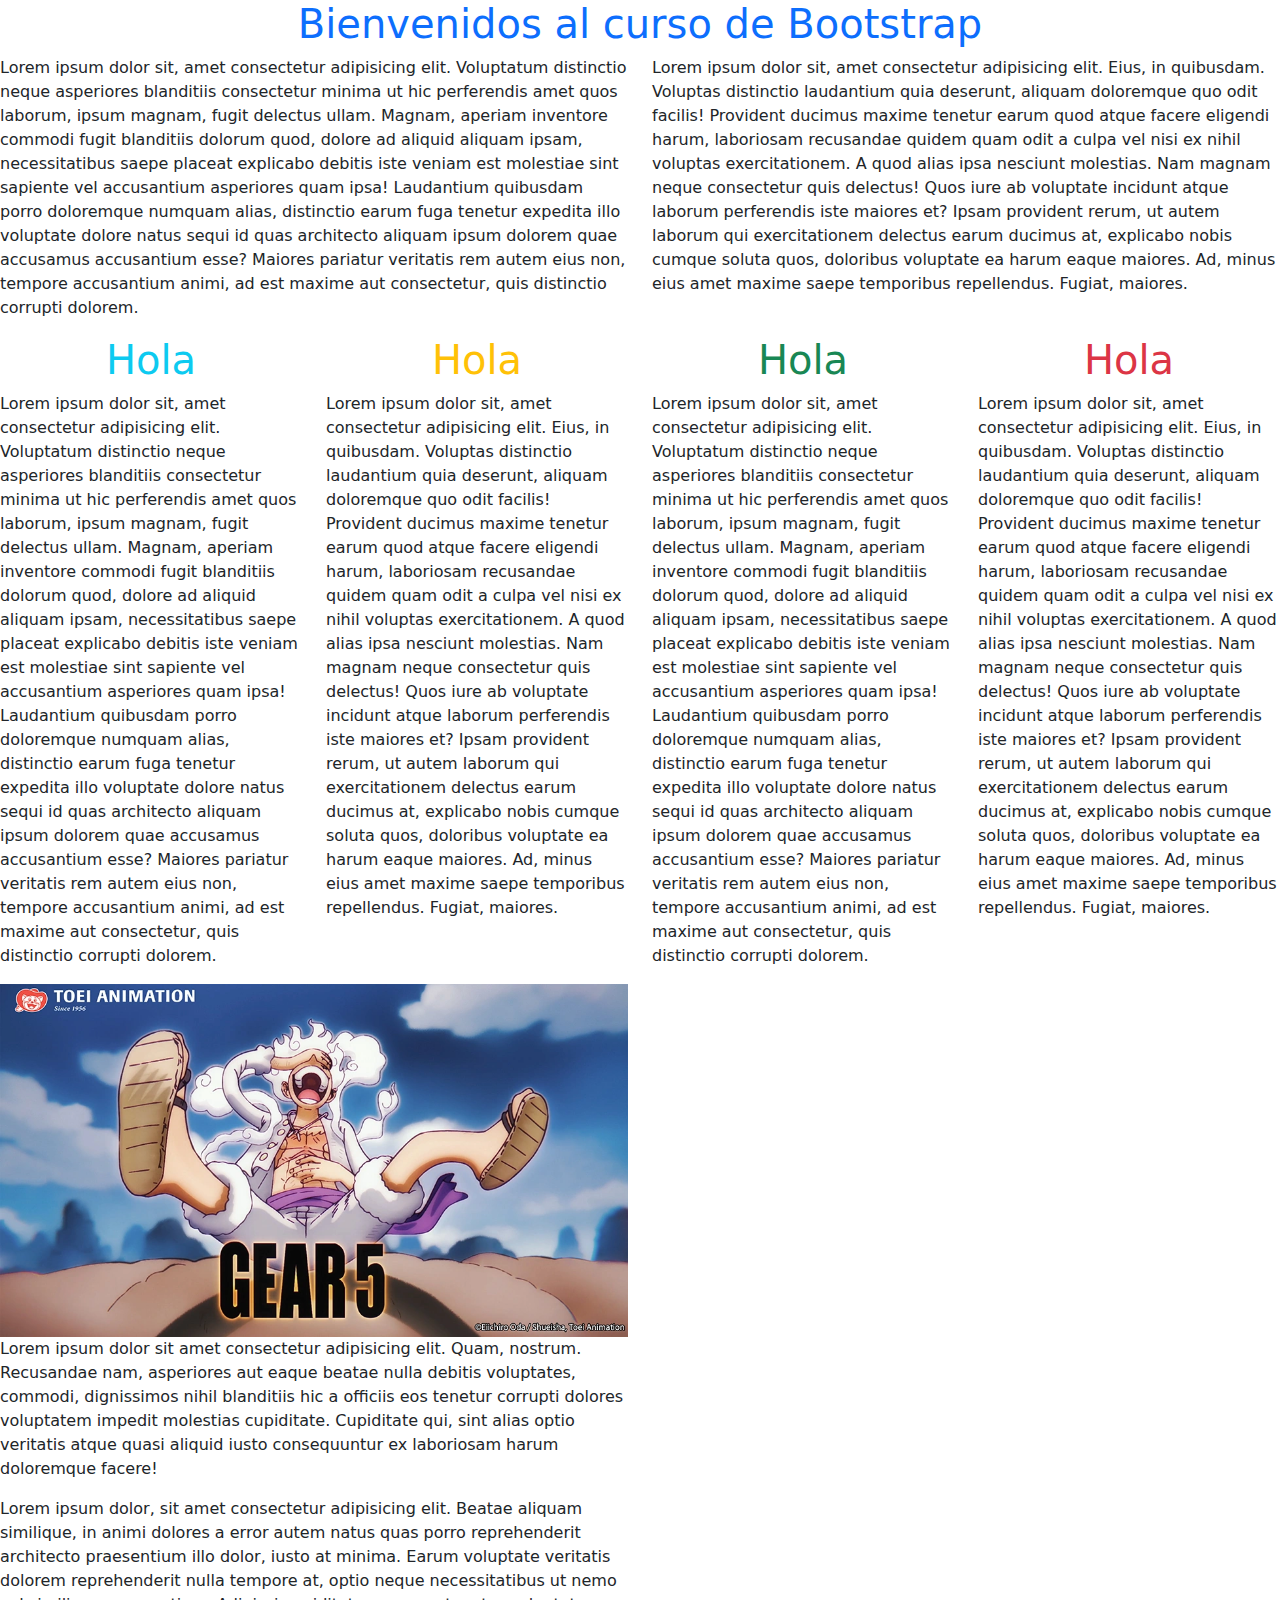
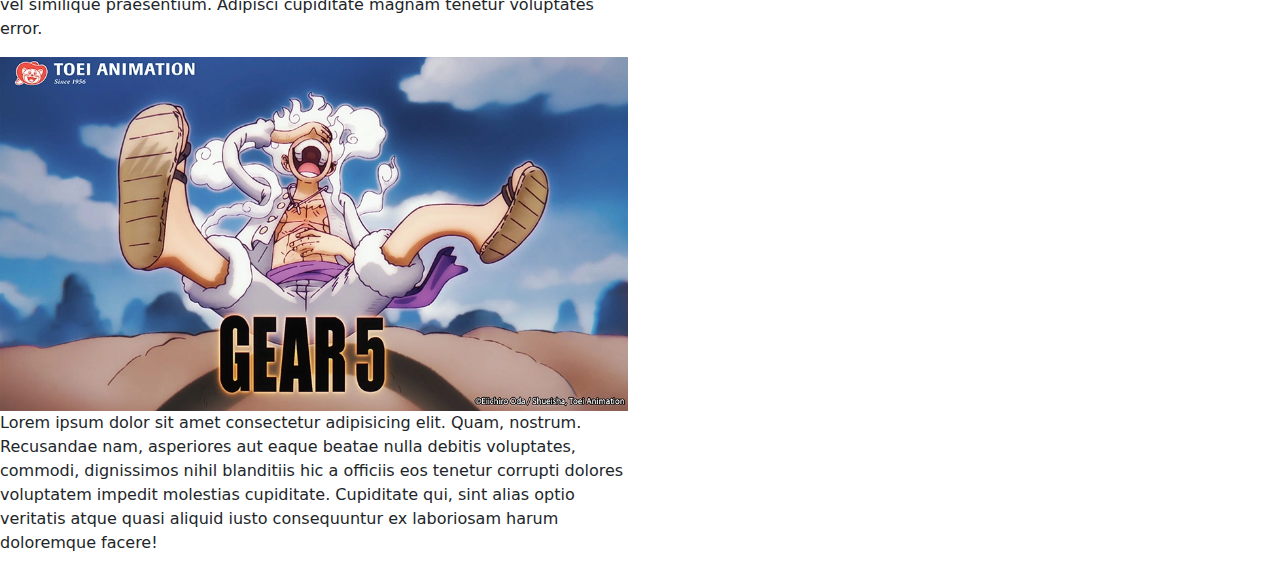
<file: index.html>
<!DOCTYPE html>
<html lang="en">
<head>
    <meta charset="UTF-8">
    <meta name="viewport" content="width=device-width, initial-scale=1.0">
    <title>Ejercicios Bootstrap</title>
    <link href="https://cdn.jsdelivr.net/npm/bootstrap@5.3.3/dist/css/bootstrap.min.css" rel="stylesheet" integrity="sha384-QWTKZyjpPEjISv5WaRU9OFeRpok6YctnYmDr5pNlyT2bRjXh0JMhjY6hW+ALEwIH" crossorigin="anonymous">
</head>
<body>

    <h1 class="text-center text-primary">Bienvenidos al curso de Bootstrap</h1>

    <div class="row">

        <div class="col-md-6">

            <p>Lorem ipsum dolor sit, amet consectetur adipisicing elit. Voluptatum distinctio neque asperiores blanditiis consectetur minima ut hic perferendis amet quos laborum, ipsum magnam, fugit delectus ullam. Magnam, aperiam inventore commodi fugit blanditiis dolorum quod, dolore ad aliquid aliquam ipsam, necessitatibus saepe placeat explicabo debitis iste veniam est molestiae sint sapiente vel accusantium asperiores quam ipsa! Laudantium quibusdam porro doloremque numquam alias, distinctio earum fuga tenetur expedita illo voluptate dolore natus sequi id quas architecto aliquam ipsum dolorem quae accusamus accusantium esse? Maiores pariatur veritatis rem autem eius non, tempore accusantium animi, ad est maxime aut consectetur, quis distinctio corrupti dolorem.</p>
        </div>

        <div class="col-md-6">

            <p>Lorem ipsum dolor sit, amet consectetur adipisicing elit. Eius, in quibusdam. Voluptas distinctio laudantium quia deserunt, aliquam doloremque quo odit facilis! Provident ducimus maxime tenetur earum quod atque facere eligendi harum, laboriosam recusandae quidem quam odit a culpa vel nisi ex nihil voluptas exercitationem. A quod alias ipsa nesciunt molestias. Nam magnam neque consectetur quis delectus! Quos iure ab voluptate incidunt atque laborum perferendis iste maiores et? Ipsam provident rerum, ut autem laborum qui exercitationem delectus earum ducimus at, explicabo nobis cumque soluta quos, doloribus voluptate ea harum eaque maiores. Ad, minus eius amet maxime saepe temporibus repellendus. Fugiat, maiores.</p>
        </div>

    </div>

    <div class="row">

        <div class="col-6 col-md-3">
            <h1 class="text-center text-info">Hola</h1>
            <p>Lorem ipsum dolor sit, amet consectetur adipisicing elit. Voluptatum distinctio neque asperiores blanditiis consectetur minima ut hic perferendis amet quos laborum, ipsum magnam, fugit delectus ullam. Magnam, aperiam inventore commodi fugit blanditiis dolorum quod, dolore ad aliquid aliquam ipsam, necessitatibus saepe placeat explicabo debitis iste veniam est molestiae sint sapiente vel accusantium asperiores quam ipsa! Laudantium quibusdam porro doloremque numquam alias, distinctio earum fuga tenetur expedita illo voluptate dolore natus sequi id quas architecto aliquam ipsum dolorem quae accusamus accusantium esse? Maiores pariatur veritatis rem autem eius non, tempore accusantium animi, ad est maxime aut consectetur, quis distinctio corrupti dolorem.</p>
        </div>

        <div class="col-6 col-md-3">
            <h1 class="text-center text-warning">Hola</h1>
            <p>Lorem ipsum dolor sit, amet consectetur adipisicing elit. Eius, in quibusdam. Voluptas distinctio laudantium quia deserunt, aliquam doloremque quo odit facilis! Provident ducimus maxime tenetur earum quod atque facere eligendi harum, laboriosam recusandae quidem quam odit a culpa vel nisi ex nihil voluptas exercitationem. A quod alias ipsa nesciunt molestias. Nam magnam neque consectetur quis delectus! Quos iure ab voluptate incidunt atque laborum perferendis iste maiores et? Ipsam provident rerum, ut autem laborum qui exercitationem delectus earum ducimus at, explicabo nobis cumque soluta quos, doloribus voluptate ea harum eaque maiores. Ad, minus eius amet maxime saepe temporibus repellendus. Fugiat, maiores.</p>
        </div>

        <div class="col-6 col-md-3">
            <h1 class="text-center text-success">Hola</h1>
            <p>Lorem ipsum dolor sit, amet consectetur adipisicing elit. Voluptatum distinctio neque asperiores blanditiis consectetur minima ut hic perferendis amet quos laborum, ipsum magnam, fugit delectus ullam. Magnam, aperiam inventore commodi fugit blanditiis dolorum quod, dolore ad aliquid aliquam ipsam, necessitatibus saepe placeat explicabo debitis iste veniam est molestiae sint sapiente vel accusantium asperiores quam ipsa! Laudantium quibusdam porro doloremque numquam alias, distinctio earum fuga tenetur expedita illo voluptate dolore natus sequi id quas architecto aliquam ipsum dolorem quae accusamus accusantium esse? Maiores pariatur veritatis rem autem eius non, tempore accusantium animi, ad est maxime aut consectetur, quis distinctio corrupti dolorem.</p>
        </div>

        <div class="col-6 col-md-3">
            <h1 class="text-center text-danger">Hola</h1>
            <p>Lorem ipsum dolor sit, amet consectetur adipisicing elit. Eius, in quibusdam. Voluptas distinctio laudantium quia deserunt, aliquam doloremque quo odit facilis! Provident ducimus maxime tenetur earum quod atque facere eligendi harum, laboriosam recusandae quidem quam odit a culpa vel nisi ex nihil voluptas exercitationem. A quod alias ipsa nesciunt molestias. Nam magnam neque consectetur quis delectus! Quos iure ab voluptate incidunt atque laborum perferendis iste maiores et? Ipsam provident rerum, ut autem laborum qui exercitationem delectus earum ducimus at, explicabo nobis cumque soluta quos, doloribus voluptate ea harum eaque maiores. Ad, minus eius amet maxime saepe temporibus repellendus. Fugiat, maiores.</p>
        </div>

    </div>

    <div class="row">
        <div class="col-md-6">

            <img src="img/img.png"  class="img-fluid" alt="luffy">

            <p>Lorem ipsum dolor sit amet consectetur adipisicing elit. Quam, nostrum. Recusandae nam, asperiores aut eaque beatae nulla debitis voluptates, commodi, dignissimos nihil blanditiis hic a officiis eos tenetur corrupti dolores voluptatem impedit molestias cupiditate. Cupiditate qui, sint alias optio veritatis atque quasi aliquid iusto consequuntur ex laboriosam harum doloremque facere!</p>

        </div>
    </div>

    <div class="row">
        <div class="col-md-6">

            <p>Lorem ipsum dolor, sit amet consectetur adipisicing elit. Beatae aliquam similique, in animi dolores a error autem natus quas porro reprehenderit architecto praesentium illo dolor, iusto at minima. Earum voluptate veritatis dolorem reprehenderit nulla tempore at, optio neque necessitatibus ut nemo vel similique praesentium. Adipisci cupiditate magnam tenetur voluptates error.</p>

            <img src="img/img.png"  class="img-fluid" alt="luffy">

            <p>Lorem ipsum dolor sit amet consectetur adipisicing elit. Quam, nostrum. Recusandae nam, asperiores aut eaque beatae nulla debitis voluptates, commodi, dignissimos nihil blanditiis hic a officiis eos tenetur corrupti dolores voluptatem impedit molestias cupiditate. Cupiditate qui, sint alias optio veritatis atque quasi aliquid iusto consequuntur ex laboriosam harum doloremque facere!</p>

        </div>
    </div>

    <script src="https://cdn.jsdelivr.net/npm/bootstrap@5.3.3/dist/js/bootstrap.bundle.min.js" integrity="sha384-YvpcrYf0tY3lHB60NNkmXc5s9fDVZLESaAA55NDzOxhy9GkcIdslK1eN7N6jIeHz" crossorigin="anonymous"></script>
</body>
</html
</file>
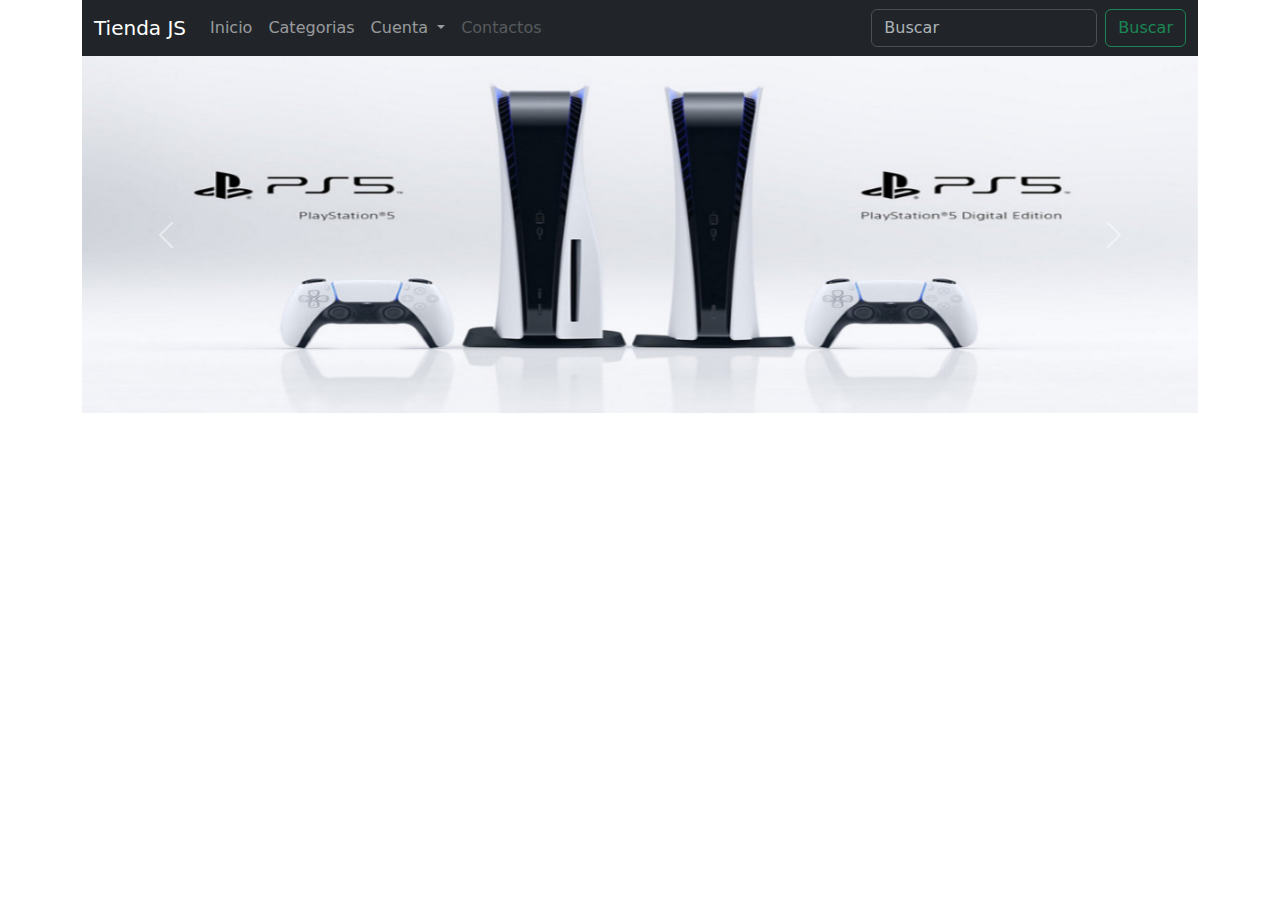
<file: categorias.html>
<!doctype html>
<html lang="en">
  <head>
    <meta charset="utf-8">
    <meta name="viewport" content="width=device-width, initial-scale=1">
    <title>Categorias</title>
    <link href="https://cdn.jsdelivr.net/npm/bootstrap@5.3.3/dist/css/bootstrap.min.css" rel="stylesheet" integrity="sha384-QWTKZyjpPEjISv5WaRU9OFeRpok6YctnYmDr5pNlyT2bRjXh0JMhjY6hW+ALEwIH" crossorigin="anonymous">
  </head>
  <body>

    <div class="container">

        <!-- Content Nav-->
        
        <nav class="navbar navbar-expand-lg bg-dark" data-bs-theme="dark">
          <!-- cambia el color del nav y letras del mismo-->
          <div class="container-fluid">
            <a class="navbar-brand" href="index.html">Tienda JS</a>

            <button class="navbar-toggler" type="button" data-bs-toggle="collapse" data-bs-target="#navbarSupportedContent" aria-controls="navbarSupportedContent" aria-expanded="false" aria-label="Toggle navigation">
              <span class="navbar-toggler-icon"></span>
            </button>

            <div class="collapse navbar-collapse" id="navbarSupportedContent">

              <ul class="navbar-nav me-auto mb-2 mb-lg-0">

                <li class="nav-item">
                  <a class="nav-link" aria-current="page" href="index.html">Inicio</a>
                </li>

                <li class="nav-item">
                  <a class="nav-link" href="#">Categorias</a>
                </li>

                <li class="nav-item dropdown">
                  <a class="nav-link dropdown-toggle" href="#" role="button" data-bs-toggle="dropdown" aria-expanded="false">
                    Cuenta
                  </a>
                  <ul class="dropdown-menu">
                    <li><a class="dropdown-item" href="#" data-bs-toggle="modal" data-bs-target="#exampleModal">Iniciar sesion</a></li>
                    <li><a class="dropdown-item" href="#" data-bs-toggle="modal" data-bs-target="#exampleModalregister"> Registrarse</a></li>
                    <li><hr class="dropdown-divider"></li>
                    <li><a class="dropdown-item" href="#">Ayuda</a></li>
                  </ul>
                </li>

                <li class="nav-item">
                  <a class="nav-link disabled" aria-disabled="true">Contactos</a>
                </li>
              </ul>

              <form class="d-flex" role="search">
                <input class="form-control me-2" type="search" placeholder="Buscar" aria-label="Search">
                <button class="btn btn-outline-success" type="submit">Buscar</button>
              </form>
            </div>
          </div>
        </nav>

            <!--modal-->
            <div class="modal fade" id="exampleModal" tabindex="-1" aria-labelledby="exampleModalLabel" aria-hidden="true">
              <div class="modal-dialog modal-dialog-centered">
                <div class="modal-content">
                  <div class="modal-header">
                    <h1 class="modal-title fs-5" id="exampleModalLabel">Iniciar sesion</h1>
                    <button type="button" class="btn-close" data-bs-dismiss="modal" aria-label="Close"></button>
                  </div>
                  <div class="modal-body">
                    <form>
                      <div class="mb-3">
                        <label for="exampleInputEmail1" class="form-label">Direccion de correo electronico</label>
                        <input type="email" class="form-control" id="exampleInputEmail1" aria-describedby="emailHelp">
                      </div>
                      <div class="mb-3">
                        <label for="exampleInputPassword1" class="form-label">Contraseña</label>
                        <input type="password" class="form-control" id="exampleInputPassword1">
                      </div>
                      </form>
                  <div class="modal-footer">
                    <button type="button" class="btn btn-secondary" data-bs-dismiss="modal">Cerrar</button>
                    <button type="button" class="btn btn-primary">Ingresar</button>
                  </div>
                </div>
              </div>
            </div>
            </div>

            <div class="modal fade" id="exampleModalregister" tabindex="-1" aria-labelledby="exampleModalLabel" aria-hidden="true">
              <div class="modal-dialog modal-dialog-centered">
                <div class="modal-content">
                  <div class="modal-header">
                    <h1 class="modal-title fs-5" id="exampleModalLabel">Registro</h1>
                    <button type="button" class="btn-close" data-bs-dismiss="modal" aria-label="Close"></button>
                  </div>
                  <div class="modal-body">
                    <form class="row g-4 needs-validation" novalidate>
                      <div class="col-md-6">
                        <label for="validationCustom01" class="form-label">Tipo de documento</label>
                        <select class="form-select" aria-label="Default select example">
                          <option selected>Open this select menu</option>
                          <option value="1">T.I</option>
                          <option value="2">C.C</option>
                          <option value="3">P.E.P</option>
                        </select>
                      </div>
                      <div class="col-md-6">
                        <label for="validationCustom01" class="form-label">Numero de documento</label>
                        <input type="number" class="form-control" id="validationCustom01"  placeholder="Ingrese su nombre" required>
                      </div>
                      <div class="col-md-6">
                        <label for="validationCustom01" class="form-label">Nombre</label>
                        <input type="text" class="form-control" id="validationCustom01"  placeholder="Ingrese su nombre" required>
                      </div>
                      <div class="col-md-6">
                        <label for="validationCustom02" class="form-label">Apellido</label>
                        <input type="text" class="form-control" id="validationCustom02"  placeholder="Ingrese su apellido" required>
                      </div>
                      <div class="col-md-12">
                        <label for="validationCustom03" class="form-label">Celular</label>
                        <input type="text" class="form-control" id="validationCustom03"  placeholder="Ingrese su numero de celular" required>
                      </div>
                      <div class="col-md-6">
                        <label for="validationCustom03" class="form-label">Email</label>
                        <input type="text" class="form-control" id="validationCustom03"  placeholder="Ingrese su correo electronico" required>
                      </div>
                      <div class="col-md-6">
                        <label for="validationCustom03" class="form-label">Contraseña</label>
                        <input type="text" class="form-control" id="validationCustom03"  placeholder="Ingrese su contraseña" required>
                      </div>
                      
                      <div class="col-12">
                        <div class="form-check">
                          <input class="form-check-input" type="checkbox" value="" id="invalidCheck" required>
                          <label class="form-check-label" for="invalidCheck">
                            Agree to terms and conditions
                          </label>
                          <div class="invalid-feedback">
                            You must agree before submitting.
                          </div>
                        </div>
                      </div>
                    </form>
                  <div class="modal-footer">
                    <button type="button" class="btn btn-secondary" data-bs-dismiss="modal">Cerrar</button>
                    <button type="button" class="btn btn-primary">Registrarme</button>
                  </div>
                </div>
              </div>
            </div>
            </div>

          </nav>

          <div id="carouselExampleAutoplaying" class="carousel slide" data-bs-ride="carousel">
            <div class="carousel-inner">
              <div class="carousel-item active">
                <img src="img/bannerps5.jpg" class="d-block w-100" alt="...">
              </div>
              <div class="carousel-item">
                <img src="img/bannerps4.jpg" class="d-block w-100" alt="...">
              </div>
              <div class="carousel-item">
                <img src="img/bannerxbox.jpg" class="d-block w-100" alt="...">
              </div>
              <div class="carousel-item">
                <img src="img/bannerxboxo (1).png" class="d-block w-100" alt="...">
              </div>
              <div class="carousel-item">
                <img src="img/bannernintendo.jpg" class="d-block w-100" alt="...">
              </div>
            </div>
            <button class="carousel-control-prev" type="button" data-bs-target="#carouselExampleAutoplaying" data-bs-slide="prev">
              <span class="carousel-control-prev-icon" aria-hidden="true"></span>
              <span class="visually-hidden">Previous</span>
            </button>
            <button class="carousel-control-next" type="button" data-bs-target="#carouselExampleAutoplaying" data-bs-slide="next">
              <span class="carousel-control-next-icon" aria-hidden="true"></span>
              <span class="visually-hidden">Next</span>
            </button>
          </div>
    </div>
          <!--modal-->
          <script src="https://cdn.jsdelivr.net/npm/bootstrap@5.3.3/dist/js/bootstrap.bundle.min.js" integrity="sha384-YvpcrYf0tY3lHB60NNkmXc5s9fDVZLESaAA55NDzOxhy9GkcIdslK1eN7N6jIeHz" crossorigin="anonymous"></script>
          <script src="https://cdn.jsdelivr.net/npm/@popperjs/core@2.11.8/dist/umd/popper.min.js" integrity="sha384-I7E8VVD/ismYTF4hNIPjVp/Zjvgyol6VFvRkX/vR+Vc4jQkC+hVqc2pM8ODewa9r" crossorigin="anonymous"></script>
        </body>
      </html>
</file>
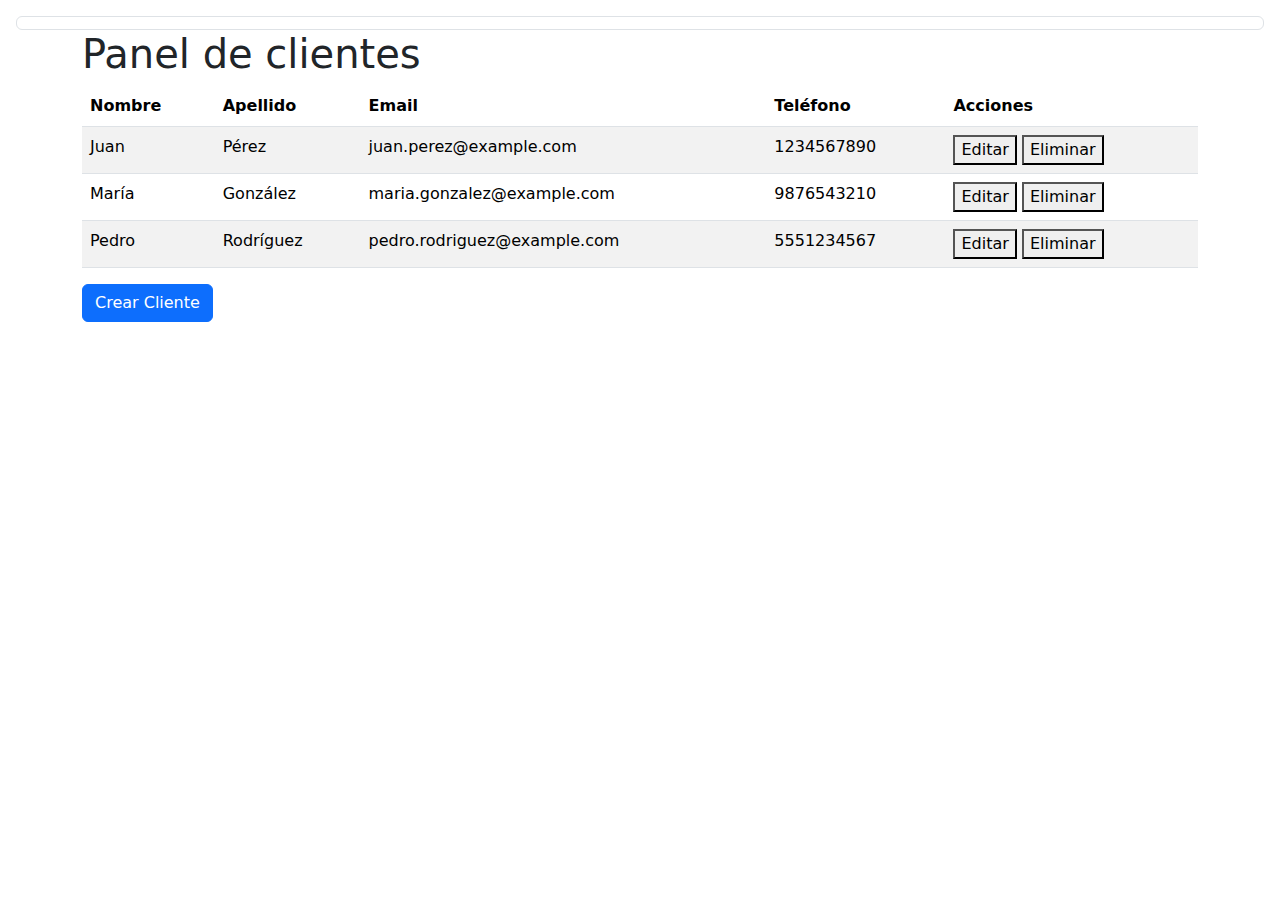
<file: clientes.html>
<!doctype html>
<html lang="en">
  <head>
    <meta charset="utf-8">
    <meta name="viewport" content="width=device-width, initial-scale=1">
    <title>Dashboard</title>
    <link href="https://cdn.jsdelivr.net/npm/bootstrap@5.3.3/dist/css/bootstrap.min.css" rel="stylesheet" integrity="sha384-QWTKZyjpPEjISv5WaRU9OFeRpok6YctnYmDr5pNlyT2bRjXh0JMhjY6hW+ALEwIH" crossorigin="anonymous">
    <link rel="icon" href="img/icon-tienda-removebg-preview.png">
    <link href="https://cdn.lineicons.com/4.0/lineicons.css" rel="stylesheet" />
    <link rel="stylesheet" href="style.css">
  </head>
  <body>

<button class="btn border mx-3 mt-3 " data-bs-toggle="offcanvas" data-bs-target="#intro"> 
    <i class="lni lni-menu"></i>
</button>

<div class="offcanvas offcanvas-start" style="width: auto;" id="intro">
    <div class="offcanvas-header bg-dark d-flex align-items-center">
        <button class="btn btn-danger" data-bs-dismiss="offcanvas">
        <i class="lni lni-close"></i> 
        </button>
        <h1 class="fs-4 ms-4 text-white">Tienda JS</h1>
    </div>
    
    <div class="offcanvas-body bg-dark">
    <div class="position-relative" style="height: 100%;">
        <ul class="nav flex-column">

        <li class="nav-item">
            <a href="inicio.html" class="nav-link text-white ms-1 d-flex align-items-center mb-3">
            <i class="lni lni-home fs-3 me-3"></i>
            Inicio
            </a>
        </li>

    <li class="nav-item">
        <a href="perfil.html" class="nav-link text-white ms-1 d-flex align-items-center" aria-current="page">
        <i class="lni lni-user fs-3 me-3"></i>
        Perfil
        </a>
    </li>

    <li class="nav-item">
        <a href="usuarios.html" class="nav-link text-white ms-1 d-flex align-items-center mb-3 mt-3">
        <i class="lni lni-users fs-3 me-3"></i>
        Usuarios
        </a>
    </li>

    <li class="nav-item">
        <a href="clientes.html" class="nav-link text-white ms-1 d-flex align-items-center mb-3">
        <i class="lni lni-customer fs-3 me-3"></i>
        Clientes
        </a>
    </li>

    <li class="nav-item">
        <a href="categorias.html" class="nav-link text-white ms-1 d-flex align-items-center mb-3">
        <i class="lni lni-grid-alt fs-3 me-3"></i>
        Categorias
        </a>
      </li>

      <li class="nav-item">
        <a href="productos.html" class="nav-link text-white ms-1 d-flex align-items-center mb-3">
          <i class="lni lni-shopify fs-3 me-3"></i>
          Productos
        </a>
      </li>

      <li class="nav-item">
        <a href="pedidos.html" class="nav-link text-white ms-1 d-flex align-items-center">
          <i class="lni lni-cart-full fs-3 me-3"></i>
          Pedidos
        </a>
      </li>
    </ul>
    <div class="dropdown position-absolute bottom-0">
        <a href="#" class="d-flex align-items-center text-white text-decoration-none dropdown-toggle" id="dropdownUser1" data-bs-toggle="dropdown" aria-expanded="false">
          <img src="img/profile.png" alt="" width="32" height="32" class="rounded-circle me-2">
          <p class="text-center my-auto fw-bold">AndresQueve0</p>
        </a>
        <ul class="dropdown-menu dropdown-menu-dark text-small shadow" aria-labelledby="dropdownUser1">
          
          <li><a class="dropdown-item" href="#">Ajustes</a></li>
          
          <li><hr class="dropdown-divider"></li>
          <li><a class="dropdown-item" href="index.html">Desconectar</a></li>
        </ul>
      </div>
      </div>
      </div>
    </div>

  <div class="container">
    <h1>Panel de clientes</h1>
    <table class="table table-striped">
        <thead>
            <tr>
                <th>Nombre</th>
                <th>Apellido</th>
                <th>Email</th>
                <th>Teléfono</th>
                <th>Acciones</th>
            </tr>
        </thead>
        <tbody id="clientes">
            <!-- Aquí se renderizarán los clientes -->
        </tbody>
    </table>
    <button class="btn btn-primary" data-bs-toggle="modal" data-bs-target="#modal-create-cliente">Crear Cliente</button>
</div>

<!-- Modal para crear cliente -->
<div class="modal" id="modal-create-cliente">
    <div class="modal-dialog">
        <div class="modal-content">
            <div class="modal-header">
                <h5 class="modal-title">Crear Cliente</h5>
                <button type="button" class="close" data-bs-dismiss="modal" aria-label="Close">
                    <span aria-hidden="true">&times;</span>
                </button>
            </div>
            <div class="modal-body">
                <form id="form-create-cliente">
                    <div class="form-group">
                        <label for="nombre">Nombre</label>
                        <input type="text" class="form-control" id="nombre" required>
                    </div>
                    <div class="form-group">
                        <label for="apellido">Apellido</label>
                        <input type="text" class="form-control" id="apellido" required>
                    </div>
                    <div class="form-group">
                        <label for="email">Email</label>
                        <input type="email" class="form-control" id="email" required>
                    </div>
                    <div class="form-group">
                        <label for="telefono">Teléfono</label>
                        <input type="tel" class="form-control" id="telefono" required>
                    </div>
                    <button type="submit" class="btn btn-primary">Crear Cliente</button>
                </form>
            </div>
            <div class="modal-footer">
                <button type="button" class="btn btn-secondary" data-bs-dismiss="modal">Cancelar</button>
            </div>
        </div>
    </div>
</div>

<!-- Modal para editar cliente -->
<div class="modal" id="modal-edit-cliente">
    <div class="modal-dialog">
        <div class="modal-content">
            <div class="modal-header">
                <h5 class="modal-title">Editar Cliente</h5>
                <button type="button" class="close" data-bs-dismiss="modal" aria-label="Close">
                    <span aria-hidden="true">&times;</span>
                </button>
            </div>
            <div class="modal-body">
                <form id="form-edit-cliente">
                    <div class="form-group">
                        <label for="nombre-edit">Nombre</label>
                        <input type="text" class="form-control" id="nombre-edit" required>
                    </div>
                    <div class="form-group">
                        <label for="apellido-edit">Apellido</label>
                        <input type="text" class="form-control" id="apellido-edit" required>
                    </div>
                    <div class="form-group">
                        <label for="email-edit">Email</label>
                        <input type="email" class="form-control" id="email-edit" required>
                    </div>
                    <div class="form-group">
                        <label for="telefono-edit">Teléfono</label>
                        <input type="tel" class="form-control" id="telefono-edit" required>
                    </div>
                    <button type="submit" class="btn btn-primary">Guardar Cambios</button>
                </form>
            </div>
            <div class="modal-footer">
                <button type="button" class="btn btn-secondary" data-bs-dismiss="modal">Cancelar</button>
            </div>
        </div>
    </div>
</div>
<!-- Módulo Principal -->

<!-- fin -->
</div>
</div>


<script src="https://cdn.jsdelivr.net/npm/bootstrap@5.3.3/dist/js/bootstrap.bundle.min.js"
    integrity="sha384-YvpcrYf0tY3lHB60NNkmXc5s9fDVZLESaAA55NDzOxhy9GkcIdslK1eN7N6jIeHz"
    crossorigin="anonymous"></script>
<script src="https://cdn.jsdelivr.net/npm/@popperjs/core@2.11.8/dist/umd/popper.min.js"
    integrity="sha384-I7E8VVD/ismYTF4hNIPjVp/Zjvgyol6VFvRkX/vR+Vc4jQkC+hVqc2pM8ODewa9r"
    crossorigin="anonymous"></script>

    <script>
        // Array de clientes
        let clientes = [
            { id: 1, nombre: "Juan", apellido: "Pérez", email: "juan.perez@example.com", telefono: "1234567890" },
            { id: 2, nombre: "María", apellido: "González", email: "maria.gonzalez@example.com", telefono: "9876543210" },
            { id: 3, nombre: "Pedro", apellido: "Rodríguez", email: "pedro.rodriguez@example.com", telefono: "5551234567" }
        ];

        // Renderizar clientes
        function renderClientes() {
            let html = "";
            clientes.forEach(cliente => {
                html += `
                    <tr>
                        <td>${cliente.nombre}</td>
                        <td>${cliente.apellido}</td>
                        <td>${cliente.email}</td>
                        <td>${cliente.telefono}</td>
                        <td>
                            <button class="btn-edit" data-id="${cliente.id}">Editar</button>
                            <button class="btn-delete" data-id="${cliente.id}">Eliminar</button>
                        </td>
                    </tr>
                `;
            });
            document.getElementById("clientes").innerHTML = html;
        }
        renderClientes();

        // Crear cliente
        document.getElementById("form-create-cliente").addEventListener("submit", e => {
            e.preventDefault();
            let nombre = document.getElementById("nombre").value;
            let apellido = document.getElementById("apellido").value;
            let email = document.getElementById("email").value;
            let telefono = document.getElementById("telefono").value;
            let nuevoCliente = { id: clientes.length + 1, nombre, apellido, email, telefono };
            clientes.push(nuevoCliente);
            renderClientes();
            document.getElementById("modal-create-cliente").classList.remove("show");
        });

        // Editar cliente
        document.addEventListener("click", e => {
            if (e.target.classList.contains("btn-edit")) {
                let id = e.target.dataset.id;
                let cliente = clientes.find(c => c.id == id);
                document.getElementById("nombre-edit").value = cliente.nombre;
                document.getElementById("apellido-edit").value = cliente.apellido;
                document.getElementById("email-edit").value = cliente.email;
                document.getElementById("telefono-edit").value = cliente.telefono;
                document.getElementById("modal-edit-cliente").classList.add("show");
            }
        });

        document.getElementById("form-edit-cliente").addEventListener("submit", e => {
            e.preventDefault();
            let id = document.getElementById("modal-edit-cliente").dataset.id;
            let cliente = clientes.find(c => c.id == id);
            cliente.nombre = document.getElementById("nombre-edit").value;
            cliente.apellido = document.getElementById("apellido-edit").value;
            cliente.email = document.getElementById("email-edit").value;
            cliente.telefono = document.getElementById("telefono-edit").value;
            renderClientes();
            document.getElementById("modal-edit-cliente").classList.remove("show");
        });

        // Eliminar cliente
        document.addEventListener("click", e => {
            if (e.target.classList.contains("btn-delete")) {
                let id = e.target.dataset.id;
                clientes = clientes.filter(c => c.id != id);
                renderClientes();
            }
        });
    </script>
  <script src="https://cdn.jsdelivr.net/npm/bootstrap@5.3.3/dist/js/bootstrap.bundle.min.js" integrity="sha384-YvpcrYf0tY3lHB60NNkmXc5s9fDVZLESaAA55NDzOxhy9GkcIdslK1eN7N6jIeHz" crossorigin="anonymous"></script>
  <script src="https://cdn.jsdelivr.net/npm/@popperjs/core@2.11.8/dist/umd/popper.min.js" integrity="sha384-I7E8VVD/ismYTF4hNIPjVp/Zjvgyol6VFvRkX/vR+Vc4jQkC+hVqc2pM8ODewa9r" crossorigin="anonymous"></script>
</body>
</file>
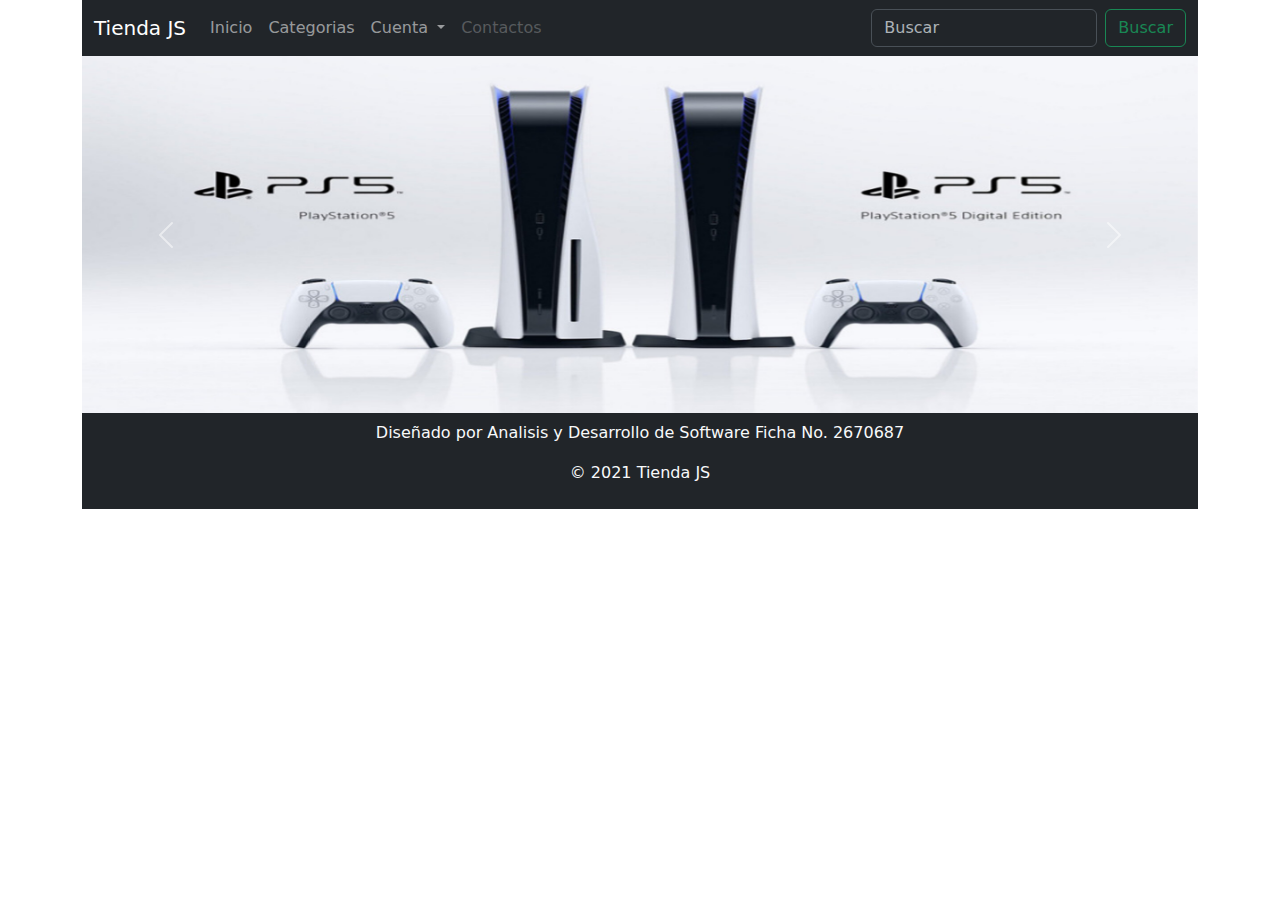
<file: contactos.html>
<!doctype html>
<html lang="en">
  <head>
    <meta charset="utf-8">
    <meta name="viewport" content="width=device-width, initial-scale=1">
    <title>Categorias</title>
    <link href="https://cdn.jsdelivr.net/npm/bootstrap@5.3.3/dist/css/bootstrap.min.css" rel="stylesheet" integrity="sha384-QWTKZyjpPEjISv5WaRU9OFeRpok6YctnYmDr5pNlyT2bRjXh0JMhjY6hW+ALEwIH" crossorigin="anonymous">
  </head>
  <body>

    <div class="container">

        <!-- Content Nav-->
        
        <nav class="navbar navbar-expand-lg bg-dark" data-bs-theme="dark">
          <!-- cambia el color del nav y letras del mismo-->
          <div class="container-fluid">
            <a class="navbar-brand" href="index.html">Tienda JS</a>

            <button class="navbar-toggler" type="button" data-bs-toggle="collapse" data-bs-target="#navbarSupportedContent" aria-controls="navbarSupportedContent" aria-expanded="false" aria-label="Toggle navigation">
              <span class="navbar-toggler-icon"></span>
            </button>

            <div class="collapse navbar-collapse" id="navbarSupportedContent">

              <ul class="navbar-nav me-auto mb-2 mb-lg-0">

                <li class="nav-item">
                  <a class="nav-link" aria-current="page" href="index.html">Inicio</a>
                </li>

                <li class="nav-item">
                  <a class="nav-link" href="#">Categorias</a>
                </li>

                <li class="nav-item dropdown">
                  <a class="nav-link dropdown-toggle" href="#" role="button" data-bs-toggle="dropdown" aria-expanded="false">
                    Cuenta
                  </a>
                  <ul class="dropdown-menu">
                    <li><a class="dropdown-item" href="#" data-bs-toggle="modal" data-bs-target="#exampleModal">Iniciar sesion</a></li>
                    <li><a class="dropdown-item" href="#" data-bs-toggle="modal" data-bs-target="#exampleModalregister"> Registrarse</a></li>
                    <li><hr class="dropdown-divider"></li>
                    <li><a class="dropdown-item" href="#">Ayuda</a></li>
                  </ul>
                </li>

                <li class="nav-item">
                  <a class="nav-link disabled" aria-disabled="true">Contactos</a>
                </li>
              </ul>

              <form class="d-flex" role="search">
                <input class="form-control me-2" type="search" placeholder="Buscar" aria-label="Search">
                <button class="btn btn-outline-success" type="submit">Buscar</button>
              </form>
            </div>
          </div>
        </nav>

            <!--modal-->
            <div class="modal fade" id="exampleModal" tabindex="-1" aria-labelledby="exampleModalLabel" aria-hidden="true">
              <div class="modal-dialog modal-dialog-centered">
                <div class="modal-content">
                  <div class="modal-header">
                    <h1 class="modal-title fs-5" id="exampleModalLabel">Iniciar sesion</h1>
                    <button type="button" class="btn-close" data-bs-dismiss="modal" aria-label="Close"></button>
                  </div>
                  <div class="modal-body">
                    <form>
                      <div class="mb-3">
                        <label for="exampleInputEmail1" class="form-label">Direccion de correo electronico</label>
                        <input type="email" class="form-control" id="exampleInputEmail1" aria-describedby="emailHelp">
                      </div>
                      <div class="mb-3">
                        <label for="exampleInputPassword1" class="form-label">Contraseña</label>
                        <input type="password" class="form-control" id="exampleInputPassword1">
                      </div>
                      </form>
                  <div class="modal-footer">
                    <button type="button" class="btn btn-secondary" data-bs-dismiss="modal">Cerrar</button>
                    <button type="button" class="btn btn-primary">Ingresar</button>
                  </div>
                </div>
              </div>
            </div>
            </div>

            <div class="modal fade" id="exampleModalregister" tabindex="-1" aria-labelledby="exampleModalLabel" aria-hidden="true">
              <div class="modal-dialog modal-dialog-centered">
                <div class="modal-content">
                  <div class="modal-header">
                    <h1 class="modal-title fs-5" id="exampleModalLabel">Registro</h1>
                    <button type="button" class="btn-close" data-bs-dismiss="modal" aria-label="Close"></button>
                  </div>
                  <div class="modal-body">
                    <form class="row g-4 needs-validation" novalidate>
                      <div class="col-md-6">
                        <label for="validationCustom01" class="form-label">Tipo de documento</label>
                        <select class="form-select" aria-label="Default select example">
                          <option selected>Open this select menu</option>
                          <option value="1">T.I</option>
                          <option value="2">C.C</option>
                          <option value="3">P.E.P</option>
                        </select>
                      </div>
                      <div class="col-md-6">
                        <label for="validationCustom01" class="form-label">Numero de documento</label>
                        <input type="number" class="form-control" id="validationCustom01"  placeholder="Ingrese su nombre" required>
                      </div>
                      <div class="col-md-6">
                        <label for="validationCustom01" class="form-label">Nombre</label>
                        <input type="text" class="form-control" id="validationCustom01"  placeholder="Ingrese su nombre" required>
                      </div>
                      <div class="col-md-6">
                        <label for="validationCustom02" class="form-label">Apellido</label>
                        <input type="text" class="form-control" id="validationCustom02"  placeholder="Ingrese su apellido" required>
                      </div>
                      <div class="col-md-12">
                        <label for="validationCustom03" class="form-label">Celular</label>
                        <input type="text" class="form-control" id="validationCustom03"  placeholder="Ingrese su numero de celular" required>
                      </div>
                      <div class="col-md-6">
                        <label for="validationCustom03" class="form-label">Email</label>
                        <input type="text" class="form-control" id="validationCustom03"  placeholder="Ingrese su correo electronico" required>
                      </div>
                      <div class="col-md-6">
                        <label for="validationCustom03" class="form-label">Contraseña</label>
                        <input type="text" class="form-control" id="validationCustom03"  placeholder="Ingrese su contraseña" required>
                      </div>
                      
                      <div class="col-12">
                        <div class="form-check">
                          <input class="form-check-input" type="checkbox" value="" id="invalidCheck" required>
                          <label class="form-check-label" for="invalidCheck">
                            Agree to terms and conditions
                          </label>
                          <div class="invalid-feedback">
                            You must agree before submitting.
                          </div>
                        </div>
                      </div>
                    </form>
                  <div class="modal-footer">
                    <button type="button" class="btn btn-secondary" data-bs-dismiss="modal">Cerrar</button>
                    <button type="button" class="btn btn-primary">Registrarme</button>
                  </div>
                </div>
              </div>
            </div>
            </div>

          </nav>

          <div id="carouselExampleAutoplaying" class="carousel slide" data-bs-ride="carousel">
            <div class="carousel-inner">
              <div class="carousel-item active">
                <img src="img/bannerps5.jpg" class="d-block w-100" alt="...">
              </div>
              <div class="carousel-item">
                <img src="img/bannerps4.jpg" class="d-block w-100" alt="...">
              </div>
              <div class="carousel-item">
                <img src="img/bannerxbox.jpg" class="d-block w-100" alt="...">
              </div>
              <div class="carousel-item">
                <img src="img/bannerxboxo (1).png" class="d-block w-100" alt="...">
              </div>
              <div class="carousel-item">
                <img src="img/bannernintendo.jpg" class="d-block w-100" alt="...">
              </div>
            </div>
            <button class="carousel-control-prev" type="button" data-bs-target="#carouselExampleAutoplaying" data-bs-slide="prev">
            <span class="carousel-control-prev-icon" aria-hidden="true"></span>
            <span class="visually-hidden">Previous</span>
            </button>
            <button class="carousel-control-next" type="button" data-bs-target="#carouselExampleAutoplaying" data-bs-slide="next">
            <span class="carousel-control-next-icon" aria-hidden="true"></span>
            <span class="visually-hidden">Next</span>
            </button>
        </div>
        
        <!-- footer-->
        <footer class="bg-dark text-light text-center py-2">
        <p>Diseñado por Analisis y Desarrollo de Software Ficha No. 2670687</p>
        <p>&copy; 2021 Tienda JS</p>
        </footer>
    </div>
        <!--modal-->
        <script src="https://cdn.jsdelivr.net/npm/bootstrap@5.3.3/dist/js/bootstrap.bundle.min.js" integrity="sha384-YvpcrYf0tY3lHB60NNkmXc5s9fDVZLESaAA55NDzOxhy9GkcIdslK1eN7N6jIeHz" crossorigin="anonymous"></script>
        <script src="https://cdn.jsdelivr.net/npm/@popperjs/core@2.11.8/dist/umd/popper.min.js" integrity="sha384-I7E8VVD/ismYTF4hNIPjVp/Zjvgyol6VFvRkX/vR+Vc4jQkC+hVqc2pM8ODewa9r" crossorigin="anonymous"></script>
        </body>
    </html>
</file>
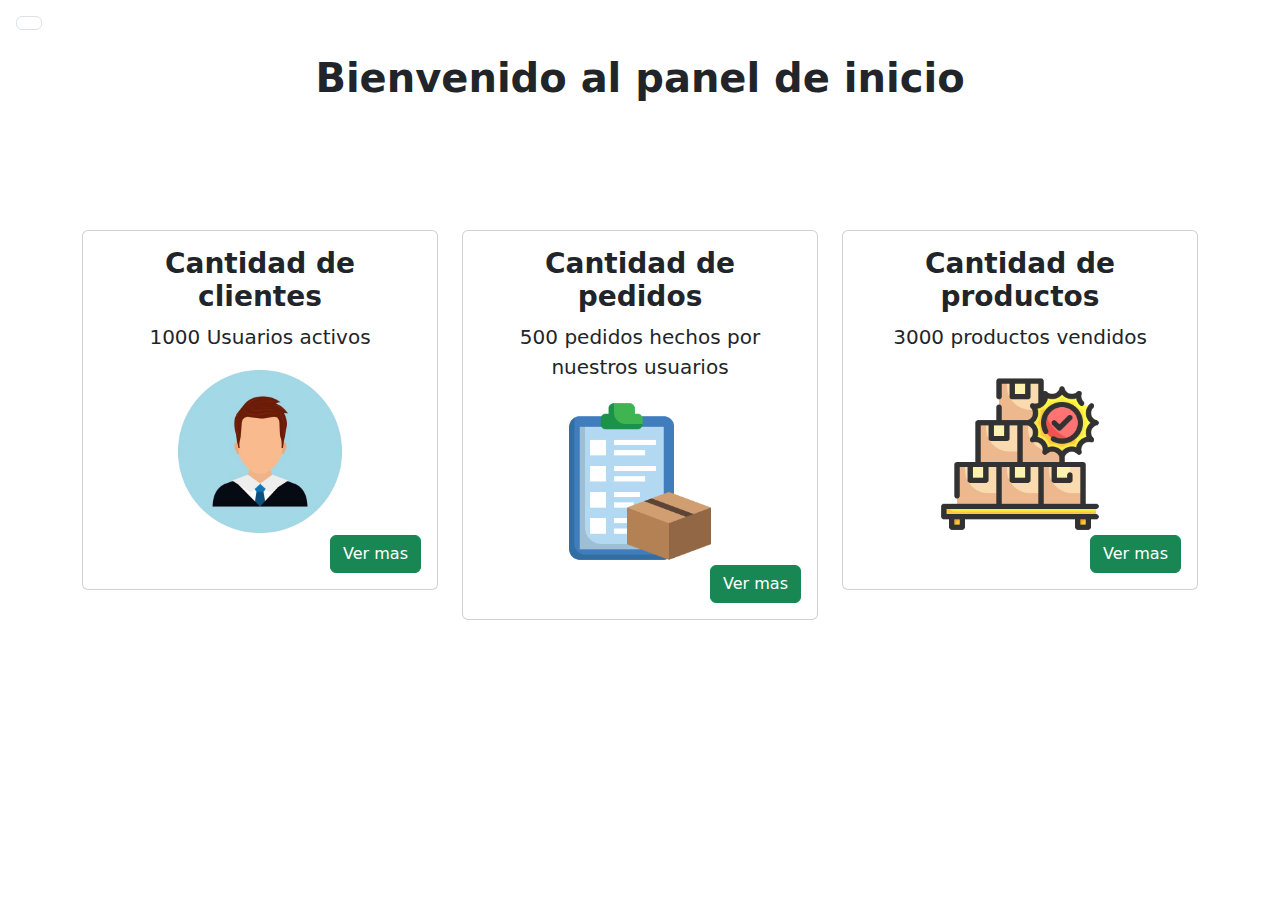
<file: inicio.html>
<!doctype html>
<html lang="en">
  <head>
    <meta charset="utf-8">
    <meta name="viewport" content="width=device-width, initial-scale=1">
    <title>Dashboard</title>
    <link href="https://cdn.jsdelivr.net/npm/bootstrap@5.3.3/dist/css/bootstrap.min.css" rel="stylesheet" integrity="sha384-QWTKZyjpPEjISv5WaRU9OFeRpok6YctnYmDr5pNlyT2bRjXh0JMhjY6hW+ALEwIH" crossorigin="anonymous">
    <link rel="icon" href="img/icon-tienda-removebg-preview.png">
    <link href="https://cdn.lineicons.com/4.0/lineicons.css" rel="stylesheet" />
  </head>
  <body>

    <button class="btn border mx-3 mt-3 " data-bs-toggle="offcanvas" data-bs-target="#intro"> 
      <i class="lni lni-menu"></i>
    </button>
    
    <div class="offcanvas offcanvas-start" style="width: auto;" id="intro">
      <div class="offcanvas-header bg-dark d-flex align-items-center">
          <button class="btn btn-danger" data-bs-dismiss="offcanvas">
            <i class="lni lni-close"></i> 
          </button>
          <h1 class="fs-4 ms-4 text-white">Tienda JS</h1>
      </div>
      
      <div class="offcanvas-body bg-dark">
        <div class="position-relative" style="height: 100%;">
          <ul class="nav flex-column">

            <li class="nav-item">
              <a href="inicio.html" class="nav-link text-white ms-1 d-flex align-items-center mb-3">
                <i class="lni lni-home fs-3 me-3"></i>
                Inicio
              </a>
            </li>

        <li class="nav-item">
          <a href="perfil.html" class="nav-link text-white ms-1 d-flex align-items-center" aria-current="page">
            <i class="lni lni-user fs-3 me-3"></i>
            Perfil
          </a>
        </li>

        <li class="nav-item">
          <a href="usuarios.html" class="nav-link text-white ms-1 d-flex align-items-center mb-3 mt-3">
            <i class="lni lni-users fs-3 me-3"></i>
            Usuarios
          </a>
        </li>

        <li class="nav-item">
          <a href="clientes.html" class="nav-link text-white ms-1 d-flex align-items-center mb-3">
            <i class="lni lni-customer fs-3 me-3"></i>
            Clientes
          </a>
        </li>

        <li class="nav-item">
          <a href="categorias.html" class="nav-link text-white ms-1 d-flex align-items-center mb-3">
            <i class="lni lni-grid-alt fs-3 me-3"></i>
            Categorias
          </a>
        </li>

        <li class="nav-item">
          <a href="productos.html" class="nav-link text-white ms-1 d-flex align-items-center mb-3">
            <i class="lni lni-shopify fs-3 me-3"></i>
            Productos
          </a>
        </li>

        <li class="nav-item">
          <a href="pedidos.html" class="nav-link text-white ms-1 d-flex align-items-center">
            <i class="lni lni-cart-full fs-3 me-3"></i>
            Pedidos
          </a>
        </li>
      </ul>
      <div class="dropdown position-absolute bottom-0">
        <a href="#" class="d-flex align-items-center text-white text-decoration-none dropdown-toggle" id="dropdownUser1" data-bs-toggle="dropdown" aria-expanded="false">
          <img src="img/profile.png" alt="" width="32" height="32" class="rounded-circle me-2">
          <p class="text-center my-auto fw-bold">AndresQueve0</p>
        </a>
        <ul class="dropdown-menu dropdown-menu-dark text-small shadow" aria-labelledby="dropdownUser1">
          
          <li><a class="dropdown-item" href="#">Ajustes</a></li>
          
          <li><hr class="dropdown-divider"></li>
          <li><a class="dropdown-item" href="index.html">Desconectar</a></li>
        </ul>
      </div>
      </div>
      </div>
    </div>

    <div class="container" >
      <h1 class="text-center mt-4 fw-bold">Bienvenido al panel de inicio</h1>
      <div class="row" style="margin-top: 10%;">
        <div class="col-sm-4 mb-3 mt-3 mb-sm-0">
          <div class="card">
            <div class="card-body">
              <h5 class="card-title fs-3 fw-bold text-center">Cantidad de clientes</h5>
              <p class="card-text fs-5 text-center">1000 Usuarios activos</p>
              <div class="d-flex justify-content-center align-items-center">
                <img src="img/User-Icon-removebg-preview.png" alt="" width="52%" height="10%">
              </div>
              <div class="text-end">
                <a href="#" class="btn btn-success">Ver mas</a>
              </div>
            </div>
          </div>
        </div>
        <div class="col-sm-4 mb-3 mt-3">
          <div class="card">
            <div class="card-body">
              <h5 class="card-title fs-3 text-center fw-bold">Cantidad de pedidos</h5>
              <p class="card-text  text-center fs-5">500 pedidos hechos por nuestros usuarios</p>
              <div class="d-flex justify-content-center align-items-center">
                <img src="img/pedido.icon.png" alt="" width="52%" height="20%">
              </div>
              <div class="text-end">
                <a href="#" class="btn btn-success">Ver mas</a>
              </div>
            </div>
          </div>
        </div>
        <div class="col-sm-4 mt-3">
          <div class="card">
            <div class="card-body">
              <h5 class="card-title fs-3 text-center fw-bold">Cantidad de productos</h5>
              <p class="card-text fs-5 text-center">3000 productos vendidos</p>
              <div class="d-flex justify-content-center align-items-center">
                <img src="img/product.png" alt="" width="52%" height="20%">
              </div>
              <div class="text-end">
                <a href="#" class="btn btn-success">Ver mas</a>
              </div>
            </div>
          </div>
        </div>
      </div>
    </div>
  <script src="https://cdn.jsdelivr.net/npm/bootstrap@5.3.3/dist/js/bootstrap.bundle.min.js" integrity="sha384-YvpcrYf0tY3lHB60NNkmXc5s9fDVZLESaAA55NDzOxhy9GkcIdslK1eN7N6jIeHz" crossorigin="anonymous"></script>
  <script src="https://cdn.jsdelivr.net/npm/@popperjs/core@2.11.8/dist/umd/popper.min.js" integrity="sha384-I7E8VVD/ismYTF4hNIPjVp/Zjvgyol6VFvRkX/vR+Vc4jQkC+hVqc2pM8ODewa9r" crossorigin="anonymous"></script>
</body>
</file>
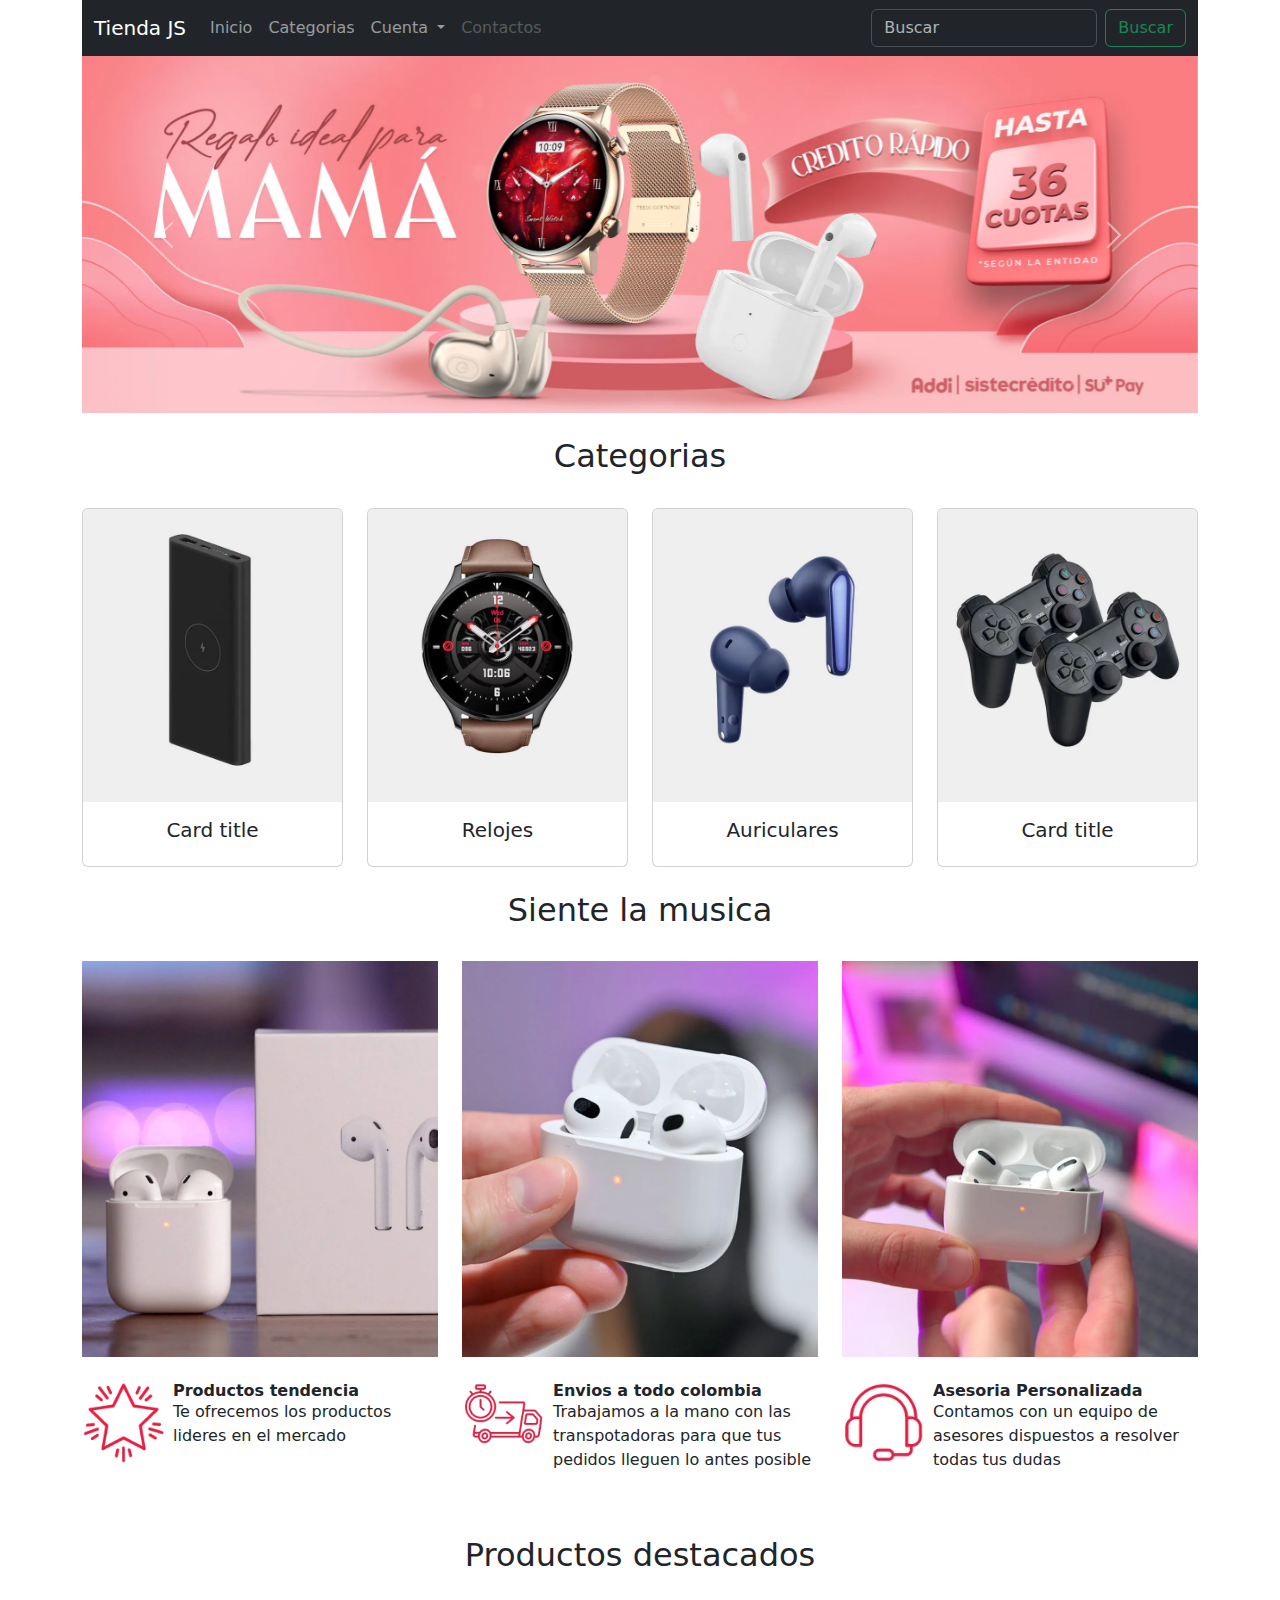
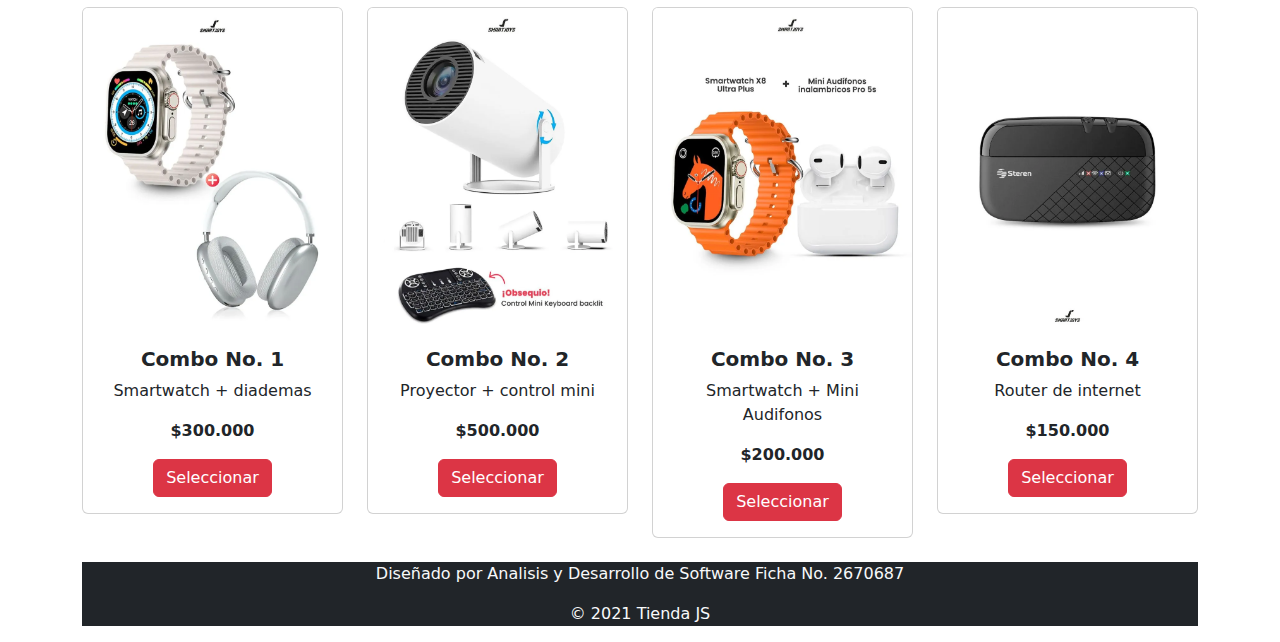
<file: panel_principal.html>
<!doctype html>
<html lang="en">
  <head>
    <meta charset="utf-8">
    <meta name="viewport" content="width=device-width, initial-scale=1">
    <title>Bootstrap demo</title>
    <link href="https://cdn.jsdelivr.net/npm/bootstrap@5.3.3/dist/css/bootstrap.min.css" rel="stylesheet" integrity="sha384-QWTKZyjpPEjISv5WaRU9OFeRpok6YctnYmDr5pNlyT2bRjXh0JMhjY6hW+ALEwIH" crossorigin="anonymous">
  </head>
  <body>

    <div class="container">

        <!-- Content Nav-->
        
        <nav class="navbar navbar-expand-lg bg-dark" data-bs-theme="dark">
          <!-- cambia el color del nav y letras del mismo-->
          <div class="container-fluid">
            <a class="navbar-brand" href="index.html">Tienda JS</a>

            <button class="navbar-toggler" type="button" data-bs-toggle="collapse" data-bs-target="#navbarSupportedContent" aria-controls="navbarSupportedContent" aria-expanded="false" aria-label="Toggle navigation">
              <span class="navbar-toggler-icon"></span>
            </button>

            <div class="collapse navbar-collapse" id="navbarSupportedContent">

              <ul class="navbar-nav me-auto mb-2 mb-lg-0">

                <li class="nav-item">
                  <a class="nav-link" aria-current="page" href="index.html">Inicio</a>
                </li>

                <li class="nav-item">
                  <a class="nav-link" href="categorias.html">Categorias</a>
                </li>

                <li class="nav-item dropdown">
                  <a class="nav-link dropdown-toggle" href="#" role="button" data-bs-toggle="dropdown" aria-expanded="false">
                    Cuenta
                  </a>
                  <ul class="dropdown-menu">
                    <li><a class="dropdown-item" href="#" data-bs-toggle="modal" data-bs-target="#exampleModal">Iniciar sesion</a></li>
                    <li><a class="dropdown-item" href="#" data-bs-toggle="modal" data-bs-target="#exampleModalregister"> Registrarse</a></li>
                    <li><hr class="dropdown-divider"></li>
                    <li><a href="categorias.html" class="dropdown-item" href="#">Ayuda</a></li>
                  </ul>
                </li>

                <li class="nav-item">
                  <a class="nav-link disabled" aria-disabled="true">Contactos</a>
                </li>
              </ul>

              <form class="d-flex" role="search">
                <input class="form-control me-2" type="search" placeholder="Buscar" aria-label="Search">
                <button class="btn btn-outline-success" type="submit">Buscar</button>
              </form>
            </div>
          </div>
        </nav>

            <!--modal-->
            <div class="modal fade" id="exampleModal" tabindex="-1" aria-labelledby="exampleModalLabel" aria-hidden="true">
              <div class="modal-dialog modal-dialog-centered">
                <div class="modal-content">
                  <div class="modal-header">
                    <h1 class="modal-title fs-5" id="exampleModalLabel">Iniciar sesion</h1>
                    <button type="button" class="btn-close" data-bs-dismiss="modal" aria-label="Close"></button>
                  </div>
                  <div class="modal-body">
                    <form>
                      <div class="mb-3">
                        <label for="exampleInputEmail1" class="form-label">Direccion de correo electronico</label>
                        <input type="email" class="form-control" id="exampleInputEmail1" aria-describedby="emailHelp">
                      </div>
                      <div class="mb-3">
                        <label for="exampleInputPassword1" class="form-label">Contraseña</label>
                        <input type="password" class="form-control" id="exampleInputPassword1">
                      </div>
                      </form>
                  <div class="modal-footer">
                    <button type="button" class="btn btn-secondary" data-bs-dismiss="modal">Cerrar</button>
                    <button type="button" class="btn btn-primary">Ingresar</button>
                  </div>
                </div>
              </div>
            </div>
            </div>

            <div class="modal fade" id="exampleModalregister" tabindex="-1" aria-labelledby="exampleModalLabel" aria-hidden="true">
              <div class="modal-dialog modal-dialog-centered">
                <div class="modal-content">
                  <div class="modal-header">
                    <h1 class="modal-title fs-5" id="exampleModalLabel">Registro</h1>
                    <button type="button" class="btn-close" data-bs-dismiss="modal" aria-label="Close"></button>
                  </div>
                  <div class="modal-body">
                    <form class="row g-4 needs-validation" novalidate>
                      <div class="col-md-6">
                        <label for="validationCustom01" class="form-label">Tipo de documento</label>
                        <select class="form-select" aria-label="Default select example">
                          <option selected>Open this select menu</option>
                          <option value="1">T.I</option>
                          <option value="2">C.C</option>
                          <option value="3">P.E.P</option>
                        </select>
                      </div>
                      <div class="col-md-6">
                        <label for="validationCustom01" class="form-label">Numero de documento</label>
                        <input type="number" class="form-control" id="validationCustom01"  placeholder="Ingrese su nombre" required>
                      </div>
                      <div class="col-md-6">
                        <label for="validationCustom01" class="form-label">Nombre</label>
                        <input type="text" class="form-control" id="validationCustom01"  placeholder="Ingrese su nombre" required>
                      </div>
                      <div class="col-md-6">
                        <label for="validationCustom02" class="form-label">Apellido</label>
                        <input type="text" class="form-control" id="validationCustom02"  placeholder="Ingrese su apellido" required>
                      </div>
                      <div class="col-md-12">
                        <label for="validationCustom03" class="form-label">Celular</label>
                        <input type="text" class="form-control" id="validationCustom03"  placeholder="Ingrese su numero de celular" required>
                      </div>
                      <div class="col-md-6">
                        <label for="validationCustom03" class="form-label">Email</label>
                        <input type="text" class="form-control" id="validationCustom03"  placeholder="Ingrese su correo electronico" required>
                      </div>
                      <div class="col-md-6">
                        <label for="validationCustom03" class="form-label">Contraseña</label>
                        <input type="text" class="form-control" id="validationCustom03"  placeholder="Ingrese su contraseña" required>
                      </div>
                      
                      <div class="col-12">
                        <div class="form-check">
                          <input class="form-check-input" type="checkbox" value="" id="invalidCheck" required>
                          <label class="form-check-label" for="invalidCheck">
                            Agree to terms and conditions
                          </label>
                          <div class="invalid-feedback">
                            You must agree before submitting.
                          </div>
                        </div>
                      </div>
                    </form>
                  <div class="modal-footer">
                    <button type="button" class="btn btn-secondary" data-bs-dismiss="modal">Cerrar</button>
                    <button type="button" class="btn btn-primary">Registrarme</button>
                  </div>
                </div>
              </div>
            </div>
            </div>

          </nav>
          <!--modal-->

          <!-- Content Nav-->
          
          <!-- Carousel-->

          <div id="carouselExampleAutoplaying" class="carousel slide" data-bs-ride="carousel">
            <div class="carousel-inner">
              <div class="carousel-item active">
                <img src="img/Banner1.webp" class="d-block w-100" alt="...">
              </div>
              <div class="carousel-item">
                <img src="img/Banner2.webp" class="d-block w-100" alt="...">
              </div>
              <div class="carousel-item">
                <img src="img/Banner3.webp" class="d-block w-100" alt="...">
              </div>
              <div class="carousel-item">
                <img src="img/Banner4.webp" class="d-block w-100" alt="...">
              </div>
              <div class="carousel-item">
                <img src="img/Banner5.webp" class="d-block w-100" alt="...">
              </div>
            </div>
            <button class="carousel-control-prev" type="button" data-bs-target="#carouselExampleAutoplaying" data-bs-slide="prev">
              <span class="carousel-control-prev-icon" aria-hidden="true"></span>
              <span class="visually-hidden">Previous</span>
            </button>
            <button class="carousel-control-next" type="button" data-bs-target="#carouselExampleAutoplaying" data-bs-slide="next">
              <span class="carousel-control-next-icon" aria-hidden="true"></span>
              <span class="visually-hidden">Next</span>
            </button>
          </div>
          

          

          <!-- Carousel-->

          <!-- Categorias-cards-->

          <h2 class="text-center py-4">Categorias</h2>

          <div class="row">
            <div class="col-sm-3">
          <div class="card">
            <img src="img/cat1.webp" class="card-img-top" alt="categoria-1">
            <div class="card-body">
              <h5 class="card-title text-center">Card title</h5>
            </div>
            </div>
          </div>

          <div class="col-sm-3">
          <div class="card">
            <img src="img/cat2.webp" class="card-img-top" alt="categoria-2">
            <div class="card-body">
              <h5 class="card-title text-center">Relojes</h5>
              </div>
            </div>
          </div>

          <div class="col-sm-3">
          <div class="card">
            <img src="img/cat3.webp" class="card-img-top" alt="categoria-3">
            <div class="card-body">
              <h5 class="card-title text-center">Auriculares</h5>
            </div>
            </div>
          </div>

          <div class="col-sm-3">
          <div class="card">
            <img src="img/cat4.webp" class="card-img-top" alt="categoria-4">
            <div class="card-body">
              <h5 class="card-title text-center">Card title</h5> 
            </div>
            </div>
          </div>
        </div>
          <!-- Categorias-cards-->

          <!-- Categorias siente la musica-->

          <h2 class="text-center py-4">Siente la musica</h2>

          <div class="row">

            <div class="col-sm-4">
              <img class="img-fluid" src="img/airpods-2-generacion.webp" alt="">
              </div>

              <div class="col-sm-4">
                <img class="img-fluid"  src="img/airpods3-2-1.webp" alt="">
                </div>

                <div class="col-sm-4">
                  <img class="img-fluid" src="img/airpodspro.webp" alt="">
                  </div>

          </div>
          <!-- Categorias siente la musica-->

          <!-- footer-->
          <div class="row py-4">

            <div class="col-4">
              <div class="row g-2">
                <div class="col-sm-3">
                  <img src="img/estrella.webp" class="img-fluid" alt="...">
                </div>
                <div class="col-md-9">
                  <div class="card-body">
                    <h5 class="card-title fw-bold fs-6">Productos tendencia</h5>
                    <p class="card-text">Te ofrecemos los productos lideres en el mercado</p>
                  </div>
                </div>
              </div>
            </div>

            <div class="col-4">
              <div class="row g-2">
                <div class="col-md-3">
                  <img src="img/camion.webp" class="img-fluid" alt="...">
                </div>
                <div class="col-sm-9">
                  <div class="card-body">
                    <h5 class="card-title fw-bold fs-6">Envios a todo colombia</h5>
                    <p class="card-text">Trabajamos a la mano con las transpotadoras para que tus pedidos lleguen lo antes posible</p>
                  </div>
                </div>
              </div>
            </div>

            <div class="col-4">
              <div class="row g-2">
                <div class="col-md-3">
                  <img src="img/auriculares.webp" class="img-fluid" alt="...">
                </div>
                <div class="col-sm-9">
                  <div class="card-body">
                    <h5 class="card-title fw-bold fs-6">Asesoria Personalizada</h5>
                    <p class="fs-6">Contamos con un equipo de asesores dispuestos a resolver todas tus dudas</p>
                  </div>
                </div>
              </div>
            </div>

          </div>
          <!-- footer-->

          <!-- card productos destacados-->
          <h2 class="text-center py-4">Productos destacados</h2>

          <div class="row">
            <div class="col-sm-3 text-center">
          <div class="card">
            <img src="img/Combo1.webp" class="card-img-top" alt="categoria-1">
            <div class="card-body">
              <h5 class="card-title text-center fw-bold">Combo No. 1</h5>
              <p class="card-text text-center">Smartwatch + diademas</p>
              <p class="card-text text-center fw-bold">$300.000</p>
              <a href="#" class="btn btn-danger">Seleccionar</a>
            </div>
            </div>
          </div>

          <div class="col-sm-3 text-center">
          <div class="card">
            <img src="img/Proyector1.webp" class="card-img-top" alt="categoria-2">
            <div class="card-body">
              <h5 class="card-title text-center fw-bold">Combo No. 2</h5>
              <p class="card-text text-center">Proyector + control mini</p>
              <p class="card-text text-center fw-bold">$500.000</p>
              <a href="#" class="btn btn-danger">Seleccionar</a>
              </div>
            </div>
          </div>

          <div class="col-sm-3 text-center">
          <div class="card">
            <img src="img/smartwatch1.webp" class="card-img-top" alt="categoria-3">
            <div class="card-body">
              <h5 class="card-title text-center fw-bold">Combo No. 3</h5>
              <p class="card-text text-center">Smartwatch + Mini Audifonos</p>
              <p class="card-text text-center fw-bold">$200.000</p>
              <a href="#" class="btn btn-danger">Seleccionar</a>
            </div>
            </div>
          </div>

          <div class="col-sm-3 text-center">
          <div class="card">
            <img src="img/router1.webp" class="card-img-top" alt="categoria-4">
            <div class="card-body">
              <h5 class="card-title text-center fw-bold">Combo No. 4</h5>
              <p class="card-text text-center">Router de internet</p>
              <p class="card-text text-center fw-bold">$150.000</p>
              <a href="#" class="btn btn-danger">Seleccionar</a> 
            </div>
            </div>
          </div>
        </div>
          <!-- card productos destacados-->
        <br>
          <!-- footer-->
           <footer class="bg-dark text-light text-center">
      <p>Diseñado por Analisis y Desarrollo de Software Ficha No. 2670687</p>
      <p>&copy; 2021 Tienda JS</p>
    </footer>

    </div>
   

    

    <script src="https://cdn.jsdelivr.net/npm/bootstrap@5.3.3/dist/js/bootstrap.bundle.min.js" integrity="sha384-YvpcrYf0tY3lHB60NNkmXc5s9fDVZLESaAA55NDzOxhy9GkcIdslK1eN7N6jIeHz" crossorigin="anonymous"></script>
    <script src="https://cdn.jsdelivr.net/npm/@popperjs/core@2.11.8/dist/umd/popper.min.js" integrity="sha384-I7E8VVD/ismYTF4hNIPjVp/Zjvgyol6VFvRkX/vR+Vc4jQkC+hVqc2pM8ODewa9r" crossorigin="anonymous"></script>
  </body>
</html>
</file>
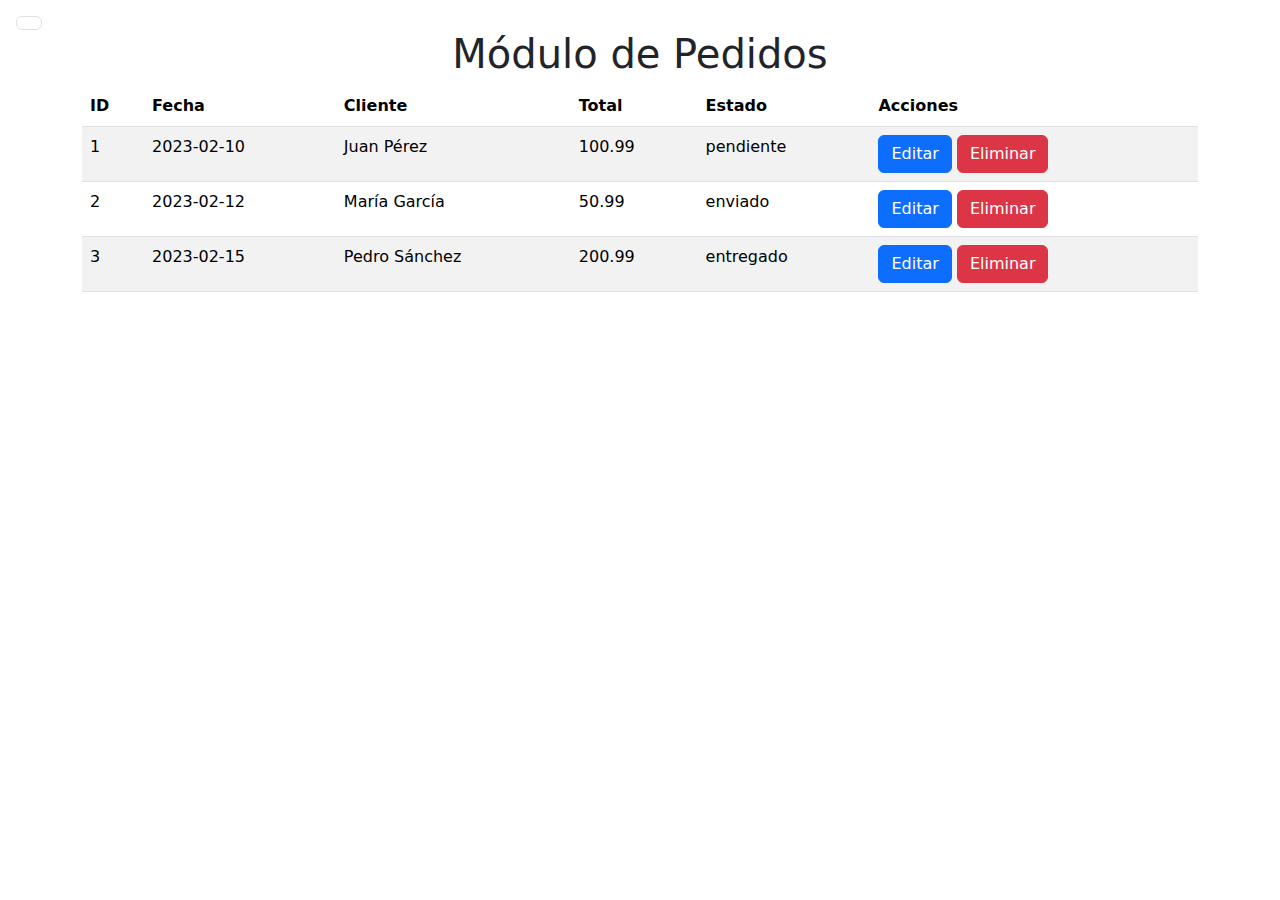
<file: pedidos.html>
<!doctype html>
<html lang="en">
  <head>
    <meta charset="utf-8">
    <meta name="viewport" content="width=device-width, initial-scale=1">
    <title>Dashboard</title>
    <link href="https://cdn.jsdelivr.net/npm/bootstrap@5.3.3/dist/css/bootstrap.min.css" rel="stylesheet" integrity="sha384-QWTKZyjpPEjISv5WaRU9OFeRpok6YctnYmDr5pNlyT2bRjXh0JMhjY6hW+ALEwIH" crossorigin="anonymous">
    <link rel="icon" href="img/icon-tienda-removebg-preview.png">
    <link href="https://cdn.lineicons.com/4.0/lineicons.css" rel="stylesheet" />
    <link rel="stylesheet" href="style.css">
  </head>
  <div>

    <button class="btn border mx-3 mt-3 " data-bs-toggle="offcanvas" data-bs-target="#intro"> 
        <i class="lni lni-menu"></i>
    </button>
    
    <div class="offcanvas offcanvas-start" style="width: auto;" id="intro">
        <div class="offcanvas-header bg-dark d-flex align-items-center">
            <button class="btn btn-danger" data-bs-dismiss="offcanvas">
            <i class="lni lni-close"></i> 
            </button>
            <h1 class="fs-4 ms-4 text-white">Tienda JS</h1>
        </div>
        
        <div class="offcanvas-body bg-dark">
        <div class="position-relative" style="height: 100%;">
            <ul class="nav flex-column">
    
            <li class="nav-item">
                <a href="inicio.html" class="nav-link text-white ms-1 d-flex align-items-center mb-3">
                <i class="lni lni-home fs-3 me-3"></i>
                Inicio
                </a>
            </li>
    
        <li class="nav-item">
            <a href="perfil.html" class="nav-link text-white ms-1 d-flex align-items-center" aria-current="page">
            <i class="lni lni-user fs-3 me-3"></i>
            Perfil
            </a>
        </li>
    
        <li class="nav-item">
            <a href="usuarios.html" class="nav-link text-white ms-1 d-flex align-items-center mb-3 mt-3">
            <i class="lni lni-users fs-3 me-3"></i>
            Usuarios
            </a>
        </li>
    
        <li class="nav-item">
            <a href="clientes.html" class="nav-link text-white ms-1 d-flex align-items-center mb-3">
            <i class="lni lni-customer fs-3 me-3"></i>
            Clientes
            </a>
        </li>
    
        <li class="nav-item">
            <a href="categorias.html" class="nav-link text-white ms-1 d-flex align-items-center mb-3">
            <i class="lni lni-grid-alt fs-3 me-3"></i>
            Categorias
            </a>
          </li>
    
          <li class="nav-item">
            <a href="productos.html" class="nav-link text-white ms-1 d-flex align-items-center mb-3">
              <i class="lni lni-shopify fs-3 me-3"></i>
              Productos
            </a>
          </li>
    
          <li class="nav-item">
            <a href="pedidos.html" class="nav-link text-white ms-1 d-flex align-items-center">
              <i class="lni lni-cart-full fs-3 me-3"></i>
              Pedidos
            </a>
          </li>
        </ul>
        <div class="dropdown position-absolute bottom-0">
          <a href="#" class="d-flex align-items-center text-white text-decoration-none dropdown-toggle" id="dropdownUser1" data-bs-toggle="dropdown" aria-expanded="false">
            <img src="img/profile.png" alt="" width="32" height="32" class="rounded-circle me-2">
            <p class="text-center my-auto fw-bold">AndresQueve0</p>
          </a>
          <ul class="dropdown-menu dropdown-menu-dark text-small shadow" aria-labelledby="dropdownUser1">
            
            <li><a class="dropdown-item" href="#">Ajustes</a></li>
            
            <li><hr class="dropdown-divider"></li>
            <li><a class="dropdown-item" href="index.html">Desconectar</a></li>
          </ul>
        </div>
        </div>
        </div>
      </div>

      <div class="container">
        <h1 class="text-center">Módulo de Pedidos</h1>
        <div class="row">
            <div class="col-md-12">
                <table class="table table-striped">
                    <thead>
                        <tr>
                            <th>ID</th>
                            <th>Fecha</th>
                            <th>Cliente</th>
                            <th>Total</th>
                            <th>Estado</th>
                            <th>Acciones</th>
                        </tr>
                    </thead>
                    <tbody id="orders">
                        <!-- Aquí se renderizarán los pedidos -->
                    </tbody>
                </table>
            </div>
        </div>
    </div>

<script src="https://cdn.jsdelivr.net/npm/bootstrap@5.3.3/dist/js/bootstrap.bundle.min.js" integrity="sha384-YvpcrYf0tY3lHB60NNkmXc5s9fDVZLESaAA55NDzOxhy9GkcIdslK1eN7N6jIeHz" crossorigin="anonymous"></script>
  <script src="https://cdn.jsdelivr.net/npm/@popperjs/core@2.11.8/dist/umd/popper.min.js" integrity="sha384-I7E8VVD/ismYTF4hNIPjVp/Zjvgyol6VFvRkX/vR+Vc4jQkC+hVqc2pM8ODewa9r" crossorigin="anonymous"></script>
</body>

<script>
    // Array de pedidos
    let orders = [
        { id: 1, date: "2023-02-10", customer: "Juan Pérez", total: 100.99, status: "pendiente" },
        { id: 2, date: "2023-02-12", customer: "María García", total: 50.99, status: "enviado" },
        { id: 3, date: "2023-02-15", customer: "Pedro Sánchez", total: 200.99, status: "entregado" }
    ];

    // Renderizar pedidos
    function renderOrders() {
        let html = "";
        orders.forEach(order => {
            html += `
                <tr>
                    <td>${order.id}</td>
                    <td>${order.date}</td>
                    <td>${order.customer}</td>
                    <td>${order.total}</td>
                    <td>${order.status}</td>
                    <td>
                        <button class="btn btn-primary btn-edit" data-id="${order.id}">Editar</button>
                        <button class="btn btn-danger btn-delete" data-id="${order.id}">Eliminar</button>
                    </td>
                </tr>
            `;
        });
        document.getElementById("orders").innerHTML = html;
    }

    // Cambiar estado de pedido
    document.addEventListener("click", e => {
        if (e.target.classList.contains("btn-edit")) {
            let id = e.target.dataset.id;
            let order = orders.find(o => o.id == id);
            let status = prompt("Ingrese el nuevo estado del pedido:", order.status);
            if (status) {
                order.status = status;
                renderOrders();
            }
        }
    });

    // Eliminar pedido
    document.addEventListener("click", e => {
        if (e.target.classList.contains("btn-delete")) {
            let id = e.target.dataset.id;
            orders = orders.filter(o => o.id != id);
            renderOrders();
        }
    });

    renderOrders();
</script>
</file>
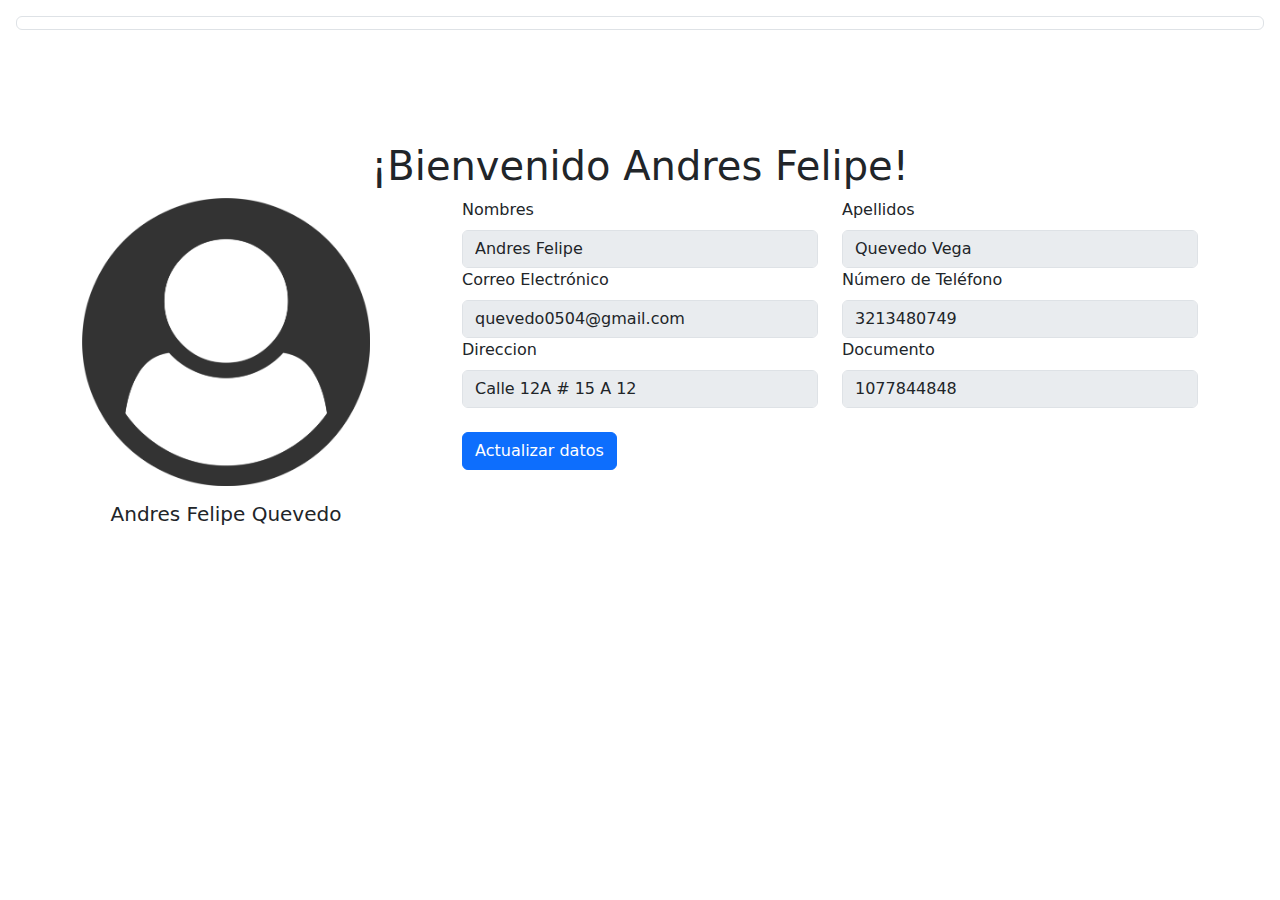
<file: perfil.html>
<!doctype html>
<html lang="en">
  <head>
    <meta charset="utf-8">
    <meta name="viewport" content="width=device-width, initial-scale=1">
    <title>Dashboard</title>
    <link href="https://cdn.jsdelivr.net/npm/bootstrap@5.3.3/dist/css/bootstrap.min.css" rel="stylesheet" integrity="sha384-QWTKZyjpPEjISv5WaRU9OFeRpok6YctnYmDr5pNlyT2bRjXh0JMhjY6hW+ALEwIH" crossorigin="anonymous">
    <link rel="icon" href="img/icon-tienda-removebg-preview.png">
    <link href="https://cdn.lineicons.com/4.0/lineicons.css" rel="stylesheet" />
    <link rel="stylesheet" href="style.css">
  </head>
  <body>
    
    <button class="btn border mx-3 mt-3 " data-bs-toggle="offcanvas" data-bs-target="#intro"> 
      <i class="lni lni-menu"></i>
  </button>
  
  <div class="offcanvas offcanvas-start" style="width: auto;" id="intro">
      <div class="offcanvas-header bg-dark d-flex align-items-center">
          <button class="btn btn-danger" data-bs-dismiss="offcanvas">
          <i class="lni lni-close"></i> 
          </button>
          <h1 class="fs-4 ms-4 text-white">Tienda JS</h1>
      </div>
      
      <div class="offcanvas-body bg-dark">
      <div class="position-relative" style="height: 100%;">
          <ul class="nav flex-column">

          <li class="nav-item">
              <a href="inicio.html" class="nav-link text-white ms-1 d-flex align-items-center mb-3">
              <i class="lni lni-home fs-3 me-3"></i>
              Inicio
              </a>
          </li>

      <li class="nav-item">
          <a href="perfil.html" class="nav-link text-white ms-1 d-flex align-items-center" aria-current="page">
          <i class="lni lni-user fs-3 me-3"></i>
          Perfil
          </a>
      </li>

      <li class="nav-item">
          <a href="usuarios.html" class="nav-link text-white ms-1 d-flex align-items-center mb-3 mt-3">
          <i class="lni lni-users fs-3 me-3"></i>
          Usuarios
          </a>
      </li>

      <li class="nav-item">
          <a href="clientes.html" class="nav-link text-white ms-1 d-flex align-items-center mb-3">
          <i class="lni lni-customer fs-3 me-3"></i>
          Clientes
          </a>
      </li>

      <li class="nav-item">
          <a href="categorias.html" class="nav-link text-white ms-1 d-flex align-items-center mb-3">
          <i class="lni lni-grid-alt fs-3 me-3"></i>
          Categorias
          </a>
        </li>

        <li class="nav-item">
          <a href="productos.html" class="nav-link text-white ms-1 d-flex align-items-center mb-3">
            <i class="lni lni-shopify fs-3 me-3"></i>
            Productos
          </a>
        </li>

        <li class="nav-item">
          <a href="pedidos.html" class="nav-link text-white ms-1 d-flex align-items-center">
            <i class="lni lni-cart-full fs-3 me-3"></i>
            Pedidos
          </a>
        </li>
      </ul>
      <div class="dropdown position-absolute bottom-0">
        <a href="#" class="d-flex align-items-center text-white text-decoration-none dropdown-toggle" id="dropdownUser1" data-bs-toggle="dropdown" aria-expanded="false">
          <img src="img/profile.png" alt="" width="32" height="32" class="rounded-circle me-2">
          <p class="text-center my-auto fw-bold">AndresQueve0</p>
        </a>
        <ul class="dropdown-menu dropdown-menu-dark text-small shadow" aria-labelledby="dropdownUser1">
          
          <li><a class="dropdown-item" href="#">Ajustes</a></li>
          
          <li><hr class="dropdown-divider"></li>
          <li><a class="dropdown-item" href="index.html">Desconectar</a></li>
        </ul>
      </div>
      </div>
      </div>
    </div>

    <div class="container" style="margin-top: 5%;">
      <h1 class="text-center mt-5">¡Bienvenido Andres Felipe!</h1>
      <div class="row flex-column flex-md-row">
        <div class="col-12 col-sm-4">
          <div class="card border-0 me-5" style="width: 18rem; margin-top: auto;">
            <img src="img/user.png" class="card-img-top" alt="...">
            <div class="card-body">
              <h5 class="card-tittle text-center">Andres Felipe Quevedo</h5>
            </div>
          </div>
          </div>
          <div class="col-12 col-sm-8">
            <form>
              <div class="row">
              <div class="col-6 col-md-6">
                <label for="firstName" class="form-label">Nombres</label>
                <input type="text" class="form-control" id="firstName" value="Andres Felipe" disabled>
              </div>
                <div class="col-6 col-md-6">
                <label for="lastName" class="form-label">Apellidos</label>
                <input type="text" class="form-control" id="lastName" value="Quevedo Vega" disabled>
              </div>
              </div>
              <div class="row">
              <div class="col-6 col-md-6">
                <label for="email" class="form-label">Correo Electrónico</label>
                <input type="email" class="form-control" id="email" value="quevedo0504@gmail.com" disabled>
              </div>
                <div class="col-6 col-md-6">
                <label for="phone" class="form-label">Número de Teléfono</label>
                <input type="tel" class="form-control" id="phone" value="3213480749" disabled>
              </div>
            </div>
            <div class="row">
              <div class="col-6 col-md-6">
                <label for="email" class="form-label">Direccion</label>
                <input type="email" class="form-control" id="email" value="Calle 12A # 15 A 12" disabled>
              </div>
                <div class="col-6 col-md-6">
                <label for="phone" class="form-label">Documento</label>
                <input type="tel" class="form-control" id="phone" value="1077844848" disabled>
                </div>
              </div>
              <div class="d-flex">
              <button type="submit" class="btn btn-primary w-60 mt-4">Actualizar datos</button>
            </div>
              </div>
              
              </div>
            </div>
            </form>


              

    <script src="https://cdn.jsdelivr.net/npm/bootstrap@5.3.3/dist/js/bootstrap.bundle.min.js" integrity="sha384-YvpcrYf0tY3lHB60NNkmXc5s9fDVZLESaAA55NDzOxhy9GkcIdslK1eN7N6jIeHz" crossorigin="anonymous"></script>
  </body>
</html>
</file>
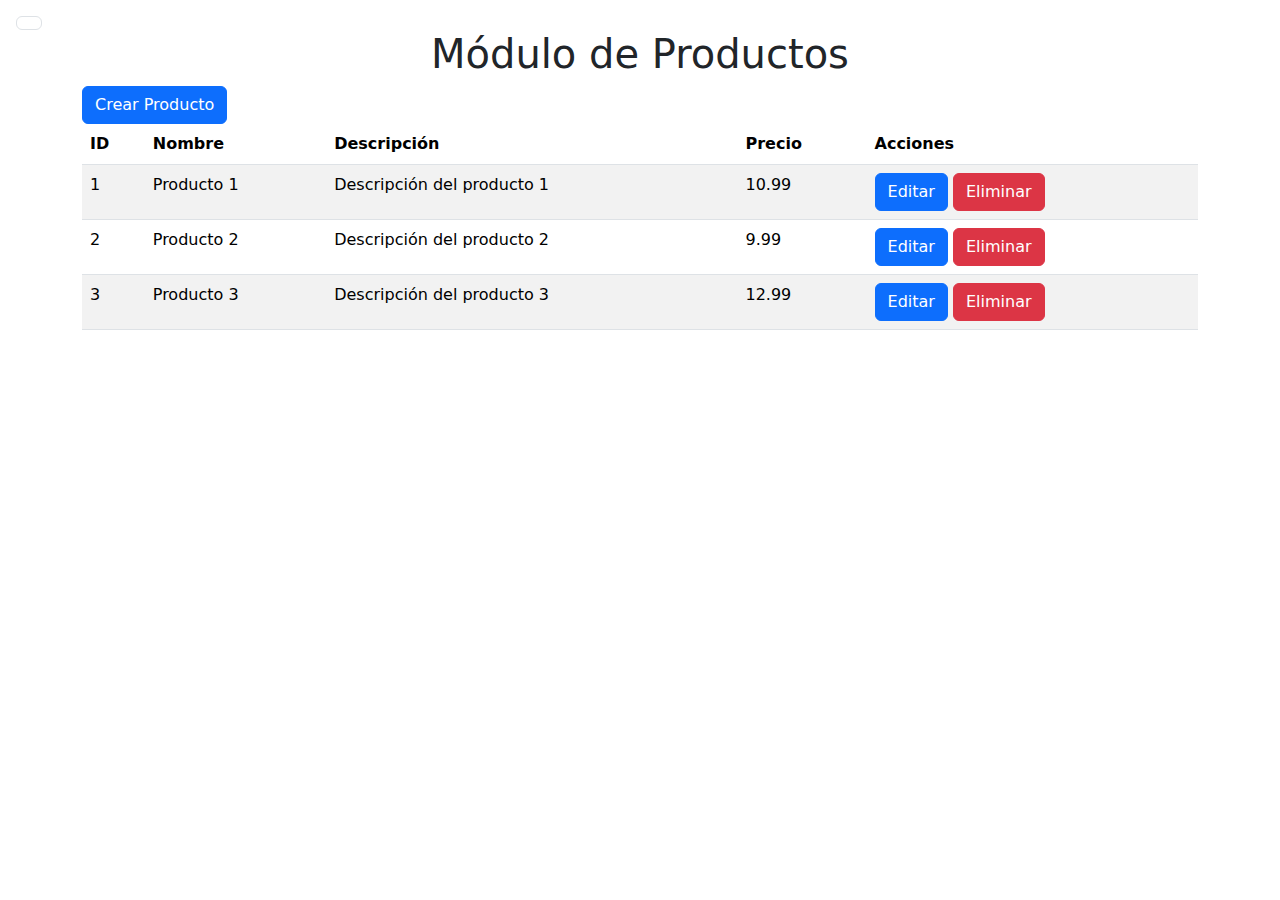
<file: productos.html>
<!doctype html>
<html lang="en">
  <head>
    <meta charset="utf-8">
    <meta name="viewport" content="width=device-width, initial-scale=1">
    <title>Dashboard</title>
    <link href="https://cdn.jsdelivr.net/npm/bootstrap@5.3.3/dist/css/bootstrap.min.css" rel="stylesheet" integrity="sha384-QWTKZyjpPEjISv5WaRU9OFeRpok6YctnYmDr5pNlyT2bRjXh0JMhjY6hW+ALEwIH" crossorigin="anonymous">
    <link rel="icon" href="img/icon-tienda-removebg-preview.png">
    <link href="https://cdn.lineicons.com/4.0/lineicons.css" rel="stylesheet" />
    <link rel="stylesheet" href="style.css">
  </head>
  <div>

<button class="btn border mx-3 mt-3 " data-bs-toggle="offcanvas" data-bs-target="#intro"> 
    <i class="lni lni-menu"></i>
</button>

<div class="offcanvas offcanvas-start" style="width: auto;" id="intro">
    <div class="offcanvas-header bg-dark d-flex align-items-center">
        <button class="btn btn-danger" data-bs-dismiss="offcanvas">
        <i class="lni lni-close"></i> 
        </button>
        <h1 class="fs-4 ms-4 text-white">Tienda JS</h1>
    </div>
    
    <div class="offcanvas-body bg-dark">
    <div class="position-relative" style="height: 100%;">
        <ul class="nav flex-column">

        <li class="nav-item">
            <a href="inicio.html" class="nav-link text-white ms-1 d-flex align-items-center mb-3">
            <i class="lni lni-home fs-3 me-3"></i>
            Inicio
            </a>
        </li>

    <li class="nav-item">
        <a href="perfil.html" class="nav-link text-white ms-1 d-flex align-items-center" aria-current="page">
        <i class="lni lni-user fs-3 me-3"></i>
        Perfil
        </a>
    </li>

    <li class="nav-item">
        <a href="usuarios.html" class="nav-link text-white ms-1 d-flex align-items-center mb-3 mt-3">
        <i class="lni lni-users fs-3 me-3"></i>
        Usuarios
        </a>
    </li>

    <li class="nav-item">
        <a href="clientes.html" class="nav-link text-white ms-1 d-flex align-items-center mb-3">
        <i class="lni lni-customer fs-3 me-3"></i>
        Clientes
        </a>
    </li>

    <li class="nav-item">
        <a href="categorias.html" class="nav-link text-white ms-1 d-flex align-items-center mb-3">
        <i class="lni lni-grid-alt fs-3 me-3"></i>
        Categorias
        </a>
      </li>

      <li class="nav-item">
        <a href="productos.html" class="nav-link text-white ms-1 d-flex align-items-center mb-3">
          <i class="lni lni-shopify fs-3 me-3"></i>
          Productos
        </a>
      </li>

      <li class="nav-item">
        <a href="pedidos.html" class="nav-link text-white ms-1 d-flex align-items-center">
          <i class="lni lni-cart-full fs-3 me-3"></i>
          Pedidos
        </a>
      </li>
    </ul>
    <div class="dropdown position-absolute bottom-0">
      <a href="#" class="d-flex align-items-center text-white text-decoration-none dropdown-toggle" id="dropdownUser1" data-bs-toggle="dropdown" aria-expanded="false">
        <img src="img/profile.png" alt="" width="32" height="32" class="rounded-circle me-2">
        <p class="text-center my-auto fw-bold">AndresQueve0</p>
      </a>
      <ul class="dropdown-menu dropdown-menu-dark text-small shadow" aria-labelledby="dropdownUser1">
        
        <li><a class="dropdown-item" href="#">Ajustes</a></li>
        
        <li><hr class="dropdown-divider"></li>
        <li><a class="dropdown-item" href="index.html">Desconectar</a></li>
      </ul>
    </div>
    </div>
    </div>
  </div>
  <div class="container">
    <h1 class="text-center">Módulo de Productos</h1>
    <div class="row">
        <div class="col-md-12">
            <button class="btn btn-primary" data-bs-toggle="modal" data-bs-target="#modal-create-product">Crear Producto</button>
        </div>
    </div>
    <div class="row">
        <div class="col-md-12">
            <table class="table table-striped">
                <thead>
                    <tr>
                        <th>ID</th>
                        <th>Nombre</th>
                        <th>Descripción</th>
                        <th>Precio</th>
                        <th>Acciones</th>
                    </tr>
                </thead>
                <tbody id="products">
                    <!-- Aquí se renderizarán los productos -->
                </tbody>
            </table>
        </div>
    </div>
</div>

<!-- Modal para crear producto -->
<div class="modal fade" id="modal-create-product" tabindex="-1" aria-labelledby="exampleModalLabel" aria-hidden="true">
    <div class="modal-dialog">
        <div class="modal-content">
            <div class="modal-header">
                <h5 class="modal-title" id="exampleModalLabel">Crear Producto</h5>
                <button type="button" class="btn-close" data-bs-dismiss="modal" aria-label="Close"></button>
            </div>
            <div class="modal-body">
                <form id="form-create-product">
                    <div class="form-group">
                        <label for="name">Nombre</label>
                        <input type="text" class="form-control" id="name" required>
                    </div>
                    <div class="form-group">
                        <label for="description">Descripción</label>
                        <textarea class="form-control" id="description" required></textarea>
                    </div>
                    <div class="form-group">
                        <label for="price">Precio</label>
                        <input type="number" class="form-control" id="price" required>
                    </div>
                    <button type="submit" class="btn btn-primary">Crear Producto</button>
                </form>
            </div>
        </div>
    </div>
</div>

<!-- Modal para editar producto -->
<div class="modal fade" id="modal-edit-product" tabindex="-1" aria-labelledby="exampleModalLabel" aria-hidden="true">
    <div class="modal-dialog">
        <div class="modal-content">
            <div class="modal-header">
                <h5 class="modal-title" id="exampleModalLabel">Editar Producto</h5>
                <button type="button" class="btn-close" data-bs-dismiss="modal" aria-label="Close"></button>
            </div>
            <div class="modal-body">
                <form id="form-edit-product">
                    <div class="form-group">
                        <label for="name-edit">Nombre</label>
                        <input type="text" class="form-control" id="name-edit" required>
                    </div>
                    <div class="form-group">
                        <label for="description-edit">Descripción</label>
                        <textarea class="form-control" id="description-edit" required></textarea>
                    </div>
                    <div class="form-group">
                        <label for="price-edit">Precio</label>
                        <input type="number" class="form-control" id="price-edit" required>
                    </div>
                    <button type="submit" class="btn btn-primary">Guardar Cambios</button>
                </form>
            </div>
        </div>
    </div>
</div>

  <script src="https://cdn.jsdelivr.net/npm/bootstrap@5.3.3/dist/js/bootstrap.bundle.min.js" integrity="sha384-YvpcrYf0tY3lHB60NNkmXc5s9fDVZLESaAA55NDzOxhy9GkcIdslK1eN7N6jIeHz" crossorigin="anonymous"></script>
  <script src="https://cdn.jsdelivr.net/npm/@popperjs/core@2.11.8/dist/umd/popper.min.js" integrity="sha384-I7E8VVD/ismYTF4hNIPjVp/Zjvgyol6VFvRkX/vR+Vc4jQkC+hVqc2pM8ODewa9r" crossorigin="anonymous"></script>
</body>

<script>
  // Array de productos
  let products = [
      { id: 1, name: "Producto 1", description: "Descripción del producto 1", price: 10.99 },
      { id: 2, name: "Producto 2", description: "Descripción del producto 2", price: 9.99 },
{ id: 3, name: "Producto 3", description: "Descripción del producto 3", price: 12.99 }
];

// Renderizar productos
function renderProducts() {
let html = "";
products.forEach(product => {
  html += `
      <tr>
          <td>${product.id}</td>
          <td>${product.name}</td>
          <td>${product.description}</td>
          <td>${product.price}</td>
          <td>
              <button class="btn btn-primary btn-edit" data-id="${product.id}">Editar</button>
              <button class="btn btn-danger btn-delete" data-id="${product.id}">Eliminar</button>
          </td>
      </tr>
  `;
});
document.getElementById("products").innerHTML = html;
}

// Crear producto
document.getElementById("form-create-product").addEventListener("submit", e => {
e.preventDefault();
let name = document.getElementById("name").value;
let description = document.getElementById("description").value;
let price = document.getElementById("price").value;
let newProduct = { id: products.length + 1, name, description, price };
products.push(newProduct);
renderProducts();
document.getElementById("modal-create-product").classList.remove("show");
});

// Editar producto
document.addEventListener("click", e => {
if (e.target.classList.contains("btn-edit")) {
  let id = e.target.dataset.id;
  let product = products.find(p => p.id == id);
  document.getElementById("name-edit").value = product.name;
  document.getElementById("description-edit").value = product.description;
  document.getElementById("price-edit").value = product.price;
  document.getElementById("modal-edit-product").dataset.id = id;
  document.getElementById("modal-edit-product").classList.add("show");
}
});

document.getElementById("form-edit-product").addEventListener("submit", e => {
e.preventDefault();
let id = document.getElementById("modal-edit-product").dataset.id;
let product = products.find(p => p.id == id);
product.name = document.getElementById("name-edit").value;
product.description = document.getElementById("description-edit").value;
product.price = document.getElementById("price-edit").value;
renderProducts();
document.getElementById("modal-edit-product").classList.remove("show");
});

// Eliminar producto
document.addEventListener("click", e => {
if (e.target.classList.contains("btn-delete")) {
  let id = e.target.dataset.id;
  products = products.filter(p => p.id!= id);
  renderProducts();
}
});

renderProducts();
</script>
</file>
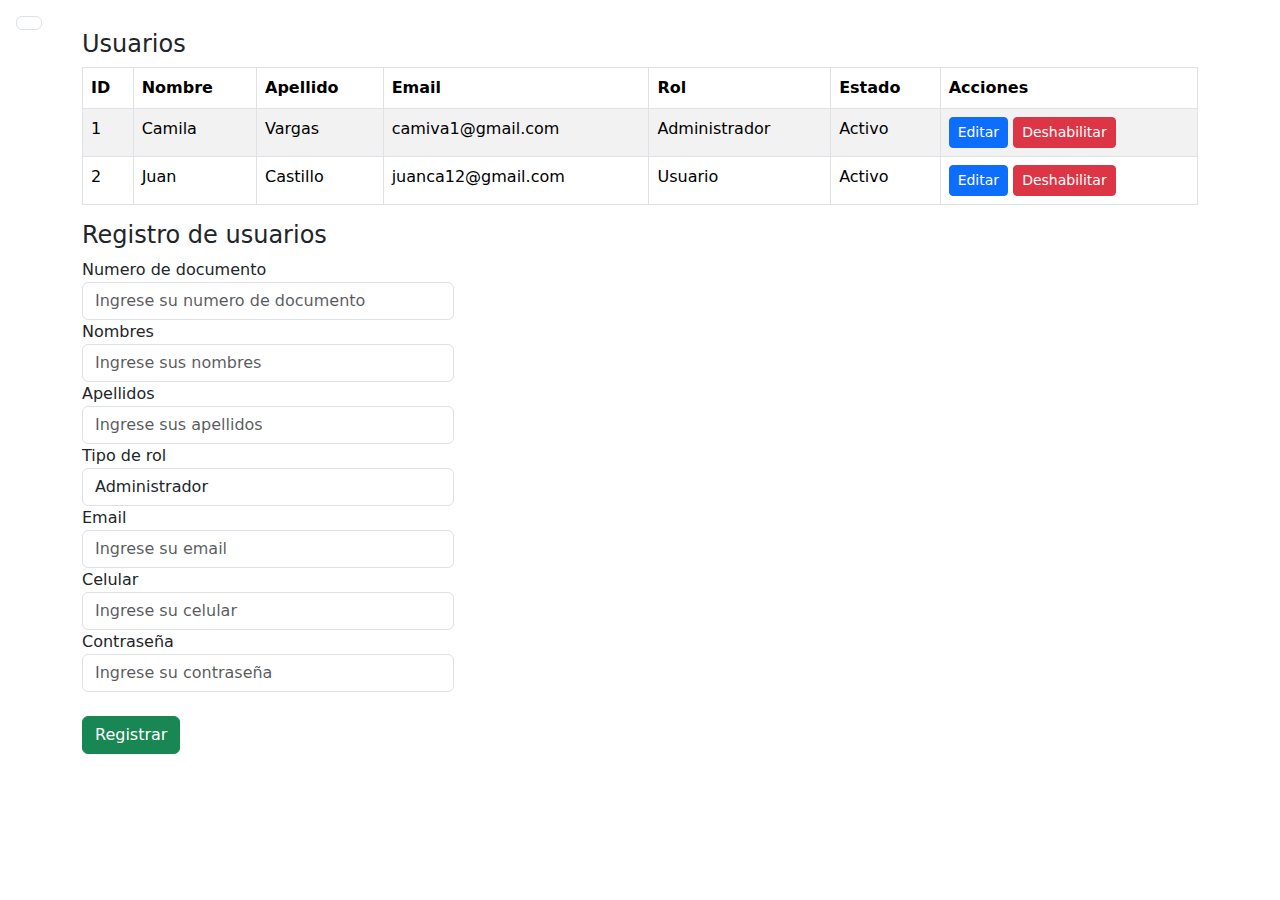
<file: usuarios.html>
<!doctype html>
<html lang="en">
  <head>
    <meta charset="utf-8">
    <meta name="viewport" content="width=device-width, initial-scale=1">
    <title>Dashboard</title>
    <link href="https://cdn.jsdelivr.net/npm/bootstrap@5.3.3/dist/css/bootstrap.min.css" rel="stylesheet" integrity="sha384-QWTKZyjpPEjISv5WaRU9OFeRpok6YctnYmDr5pNlyT2bRjXh0JMhjY6hW+ALEwIH" crossorigin="anonymous">
    <link rel="icon" href="img/icon-tienda-removebg-preview.png">
    <link href="https://cdn.lineicons.com/4.0/lineicons.css" rel="stylesheet" />
</head>
<body>

    <button class="btn border mx-3 mt-3 " data-bs-toggle="offcanvas" data-bs-target="#intro"> 
        <i class="lni lni-menu"></i>
    </button>
    
    <div class="offcanvas offcanvas-start" style="width: auto;" id="intro">
        <div class="offcanvas-header bg-dark d-flex align-items-center">
            <button class="btn btn-danger" data-bs-dismiss="offcanvas">
            <i class="lni lni-close"></i> 
            </button>
            <h1 class="fs-4 ms-4 text-white">Tienda JS</h1>
        </div>
        
        <div class="offcanvas-body bg-dark">
        <div class="position-relative" style="height: 100%;">
            <ul class="nav flex-column">

            <li class="nav-item">
                <a href="inicio.html" class="nav-link text-white ms-1 d-flex align-items-center mb-3">
                <i class="lni lni-home fs-3 me-3"></i>
                Inicio
                </a>
            </li>

        <li class="nav-item">
            <a href="perfil.html" class="nav-link text-white ms-1 d-flex align-items-center" aria-current="page">
            <i class="lni lni-user fs-3 me-3"></i>
            Perfil
            </a>
        </li>

        <li class="nav-item">
            <a href="usuarios.html" class="nav-link text-white ms-1 d-flex align-items-center mb-3 mt-3">
            <i class="lni lni-users fs-3 me-3"></i>
            Usuarios
            </a>
        </li>

        <li class="nav-item">
            <a href="clientes.html" class="nav-link text-white ms-1 d-flex align-items-center mb-3">
            <i class="lni lni-customer fs-3 me-3"></i>
            Clientes
            </a>
        </li>

        <li class="nav-item">
            <a href="categorias.html" class="nav-link text-white ms-1 d-flex align-items-center mb-3">
            <i class="lni lni-grid-alt fs-3 me-3"></i>
            Categorias
            </a>
          </li>
  
          <li class="nav-item">
            <a href="productos.html" class="nav-link text-white ms-1 d-flex align-items-center mb-3">
              <i class="lni lni-shopify fs-3 me-3"></i>
              Productos
            </a>
          </li>
  
          <li class="nav-item">
            <a href="pedidos.html" class="nav-link text-white ms-1 d-flex align-items-center">
              <i class="lni lni-cart-full fs-3 me-3"></i>
              Pedidos
            </a>
          </li>
        </ul>
        <div class="dropdown position-absolute bottom-0">
          <a href="#" class="d-flex align-items-center text-white text-decoration-none dropdown-toggle" id="dropdownUser1" data-bs-toggle="dropdown" aria-expanded="false">
            <img src="img/profile.png" alt="" width="32" height="32" class="rounded-circle me-2">
            <p class="text-center my-auto fw-bold">AndresQueve0</p>
          </a>
          <ul class="dropdown-menu dropdown-menu-dark text-small shadow" aria-labelledby="dropdownUser1">
            
            <li><a class="dropdown-item" href="#">Ajustes</a></li>
            
            <li><hr class="dropdown-divider"></li>
            <li><a class="dropdown-item" href="index.html">Desconectar</a></li>
          </ul>
        </div>
        </div>
        </div>
      </div>

      <div class="container">
        <div class="row">
            <div class="col-md-12">
                <h4>Usuarios</h4>
                <table class="table table-striped table-bordered">
                    <thead>
                        <tr>
                            <th>ID</th>
                            <th>Nombre</th>
                            <th>Apellido</th>
                            <th>Email</th>
                            <th>Rol</th>
                            <th>Estado</th>
                            <th>Acciones</th>
                        </tr>
                    </thead>
                    <tbody>
                        <tr>
                            <td>1</td>
                            <td>Camila</td>
                            <td>Vargas</td>
                            <td>camiva1@gmail.com</td>
                            <td>Administrador</td>
                            <td>Activo</td>
                            <td>
                                <a href="#" class="btn btn-primary btn-sm">Editar</a>
                                <a href="#" class="btn btn-danger btn-sm">Deshabilitar</a>
                            </td>
                        </tr>
                        <tr>
                            <td>2</td>
                            <td>Juan</td>
                            <td>Castillo</td>
                            <td>juanca12@gmail.com</td>
                            <td>Usuario</td>
                            <td>Activo</td>
                            <td>
                                <a href="#" class="btn btn-primary btn-sm">Editar</a>
                                <a href="#" class="btn btn-danger btn-sm">Deshabilitar</a>
                            </td>
                        </tr>
                    </tbody>
                </table>
            </div>
        </div>
    </div>
    <!-- fin listado usuarios -->

    <!-- Content Formulario de registro de usuarios -->
    <div class="container">
        <div class="row">
            
                <h4>Registro de usuarios</h4>
                <form>
                  <div class="col-md-4">
                    <div class="form-group">
                        <label for="numero_documento">Numero de documento</label>
                        <input type="text" class="form-control" id="numero_documento"
                            placeholder="Ingrese su numero de documento">
                    </div>
                  </div>
                    <div class="col-md-4">
                    <div class="form-group">
                        <label for="nombres">Nombres</label>
                        <input type="text" class="form-control" id="nombres"
                            placeholder="Ingrese sus nombres">
                    </div>
                  </div>
                    <div class="col-md-4">
                    <div class="form-group">
                        <label for="apellidos">Apellidos</label>
                        <input type="text" class="form-control" id="apellidos"
                            placeholder="Ingrese sus apellidos">
                    </div>
                  </div>
                    <div class="col-md-4">
                    <div class="form-group">
                        <label for="tipo_rol">Tipo de rol</label>
                        <select class="form-control" id="tipo_rol">
                            <option value="administrador">Administrador</option>
                            <option value="usuario">Usuario</option>
                        </select>
                    </div>
                  </div>
                    <div class="col-md-4">
                    <div class="form-group">
                        <label for="email">Email</label>
                        <input type="email" class="form-control" id="email" placeholder="Ingrese su email">
                    </div>
                  </div>
                    <div class="col-md-4">
                    <div class="form-group">
                        <label for="celular">Celular</label>
                        <input type="text" class="form-control" id="celular"
                            placeholder="Ingrese su celular">
                    </div>
                  </div>
                    <div class="col-md-4">
                    <div class="form-group">
                        <label for="contrasena">Contraseña</label>
                        <input type="password" class="form-control" id="contrasena"
                            placeholder="Ingrese su contraseña">
                    </div>
                  </div>
                    <button type="submit" class="btn btn-success mt-4">Registrar</button>
                </form>
            </div>
        </div>
    </div>

    <script src="https://cdn.jsdelivr.net/npm/bootstrap@5.3.3/dist/js/bootstrap.bundle.min.js" integrity="sha384-YvpcrYf0tY3lHB60NNkmXc5s9fDVZLESaAA55NDzOxhy9GkcIdslK1eN7N6jIeHz" crossorigin="anonymous"></script>
  <script src="https://cdn.jsdelivr.net/npm/@popperjs/core@2.11.8/dist/umd/popper.min.js" integrity="sha384-I7E8VVD/ismYTF4hNIPjVp/Zjvgyol6VFvRkX/vR+Vc4jQkC+hVqc2pM8ODewa9r" crossorigin="anonymous"></script>
</body>
</file>
<file: style.css>
body {
    display: flex;
    flex-direction: column;
    min-height: 100vh;
  }

  footer {
    margin-top: auto;
  }
</file>
